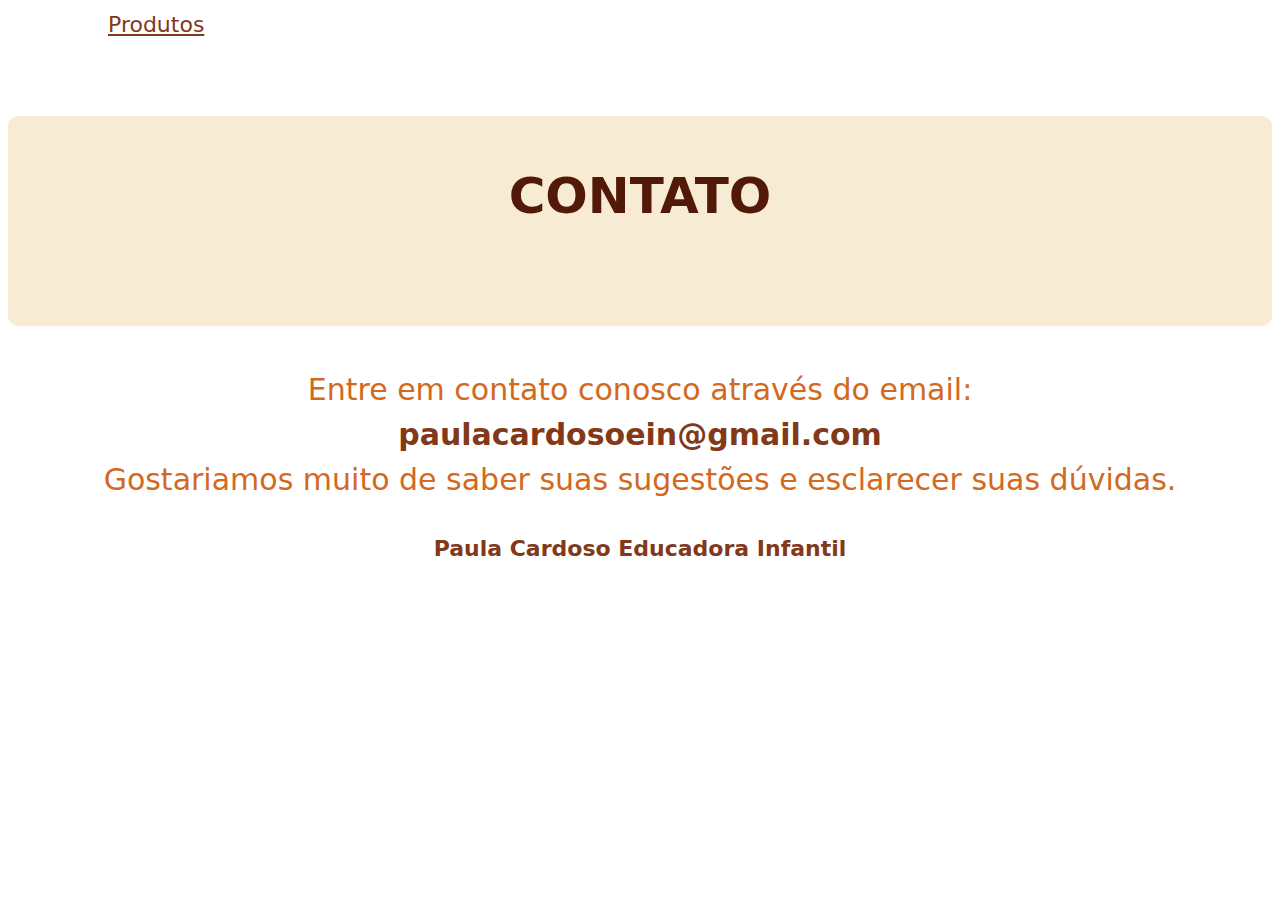
<file: contato.html>
<!DOCTYPE html>
<html lang="en">
<head>
    <meta charset="UTF-8">
    <meta name="viewport" content="width=device-width, initial-scale=1.0">
    <link rel="stylesheet" href="contato.css">
    <title>Contato</title>
</head>
<header>
    <section id="controle">
        <div id="produtos"><li><a href="produtos.html">Produtos</a></li></div>
        <div id="página"><li><a href="news.html">próxima página</a></li></div>
    </section>
    
    <h2>CONTATO</h2></header>
<body>
    <P>Entre em contato conosco através do email:<br>
       <strong>paulacardosoein@gmail.com</strong><br>
       Gostariamos muito de saber suas sugestões e esclarecer suas dúvidas.</p>
</body>
<footer><strong>Paula Cardoso Educadora Infantil</strong></footer>
</html>
</file>
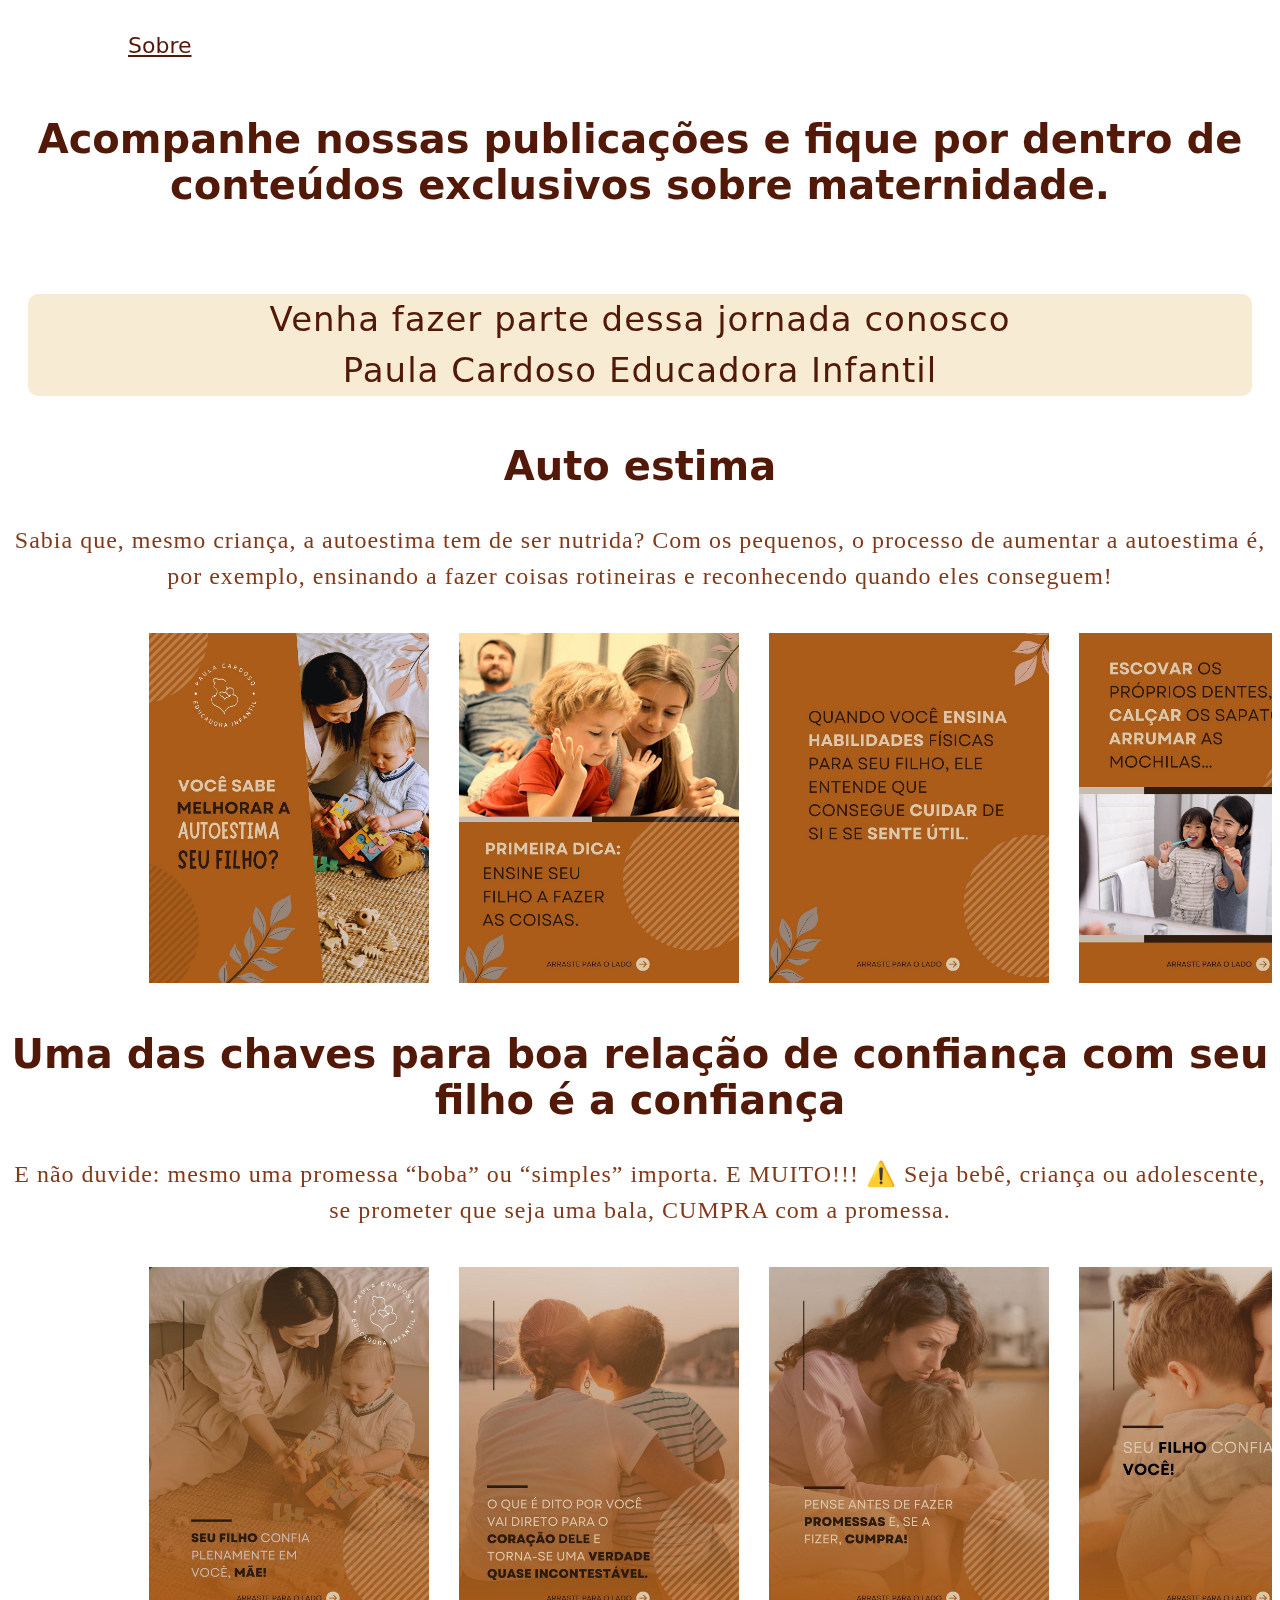
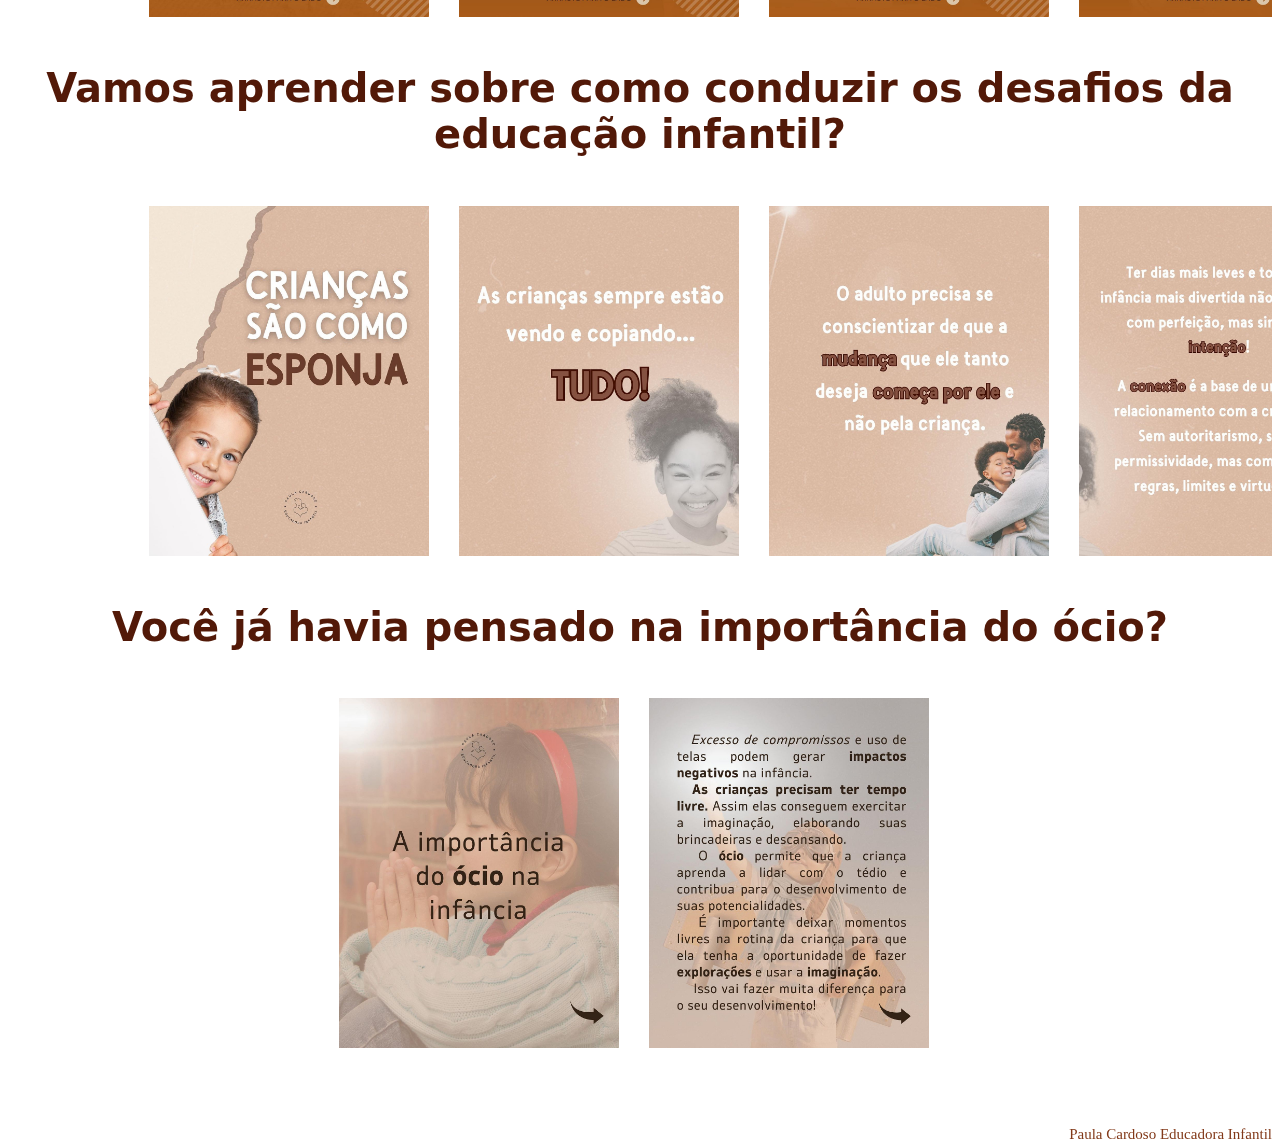
<file: dicas.html>
<!DOCTYPE html>
<html lang="pt-br">
<head>
    <meta charset="UTF-8">
    <meta name="viewport" content="width=device-width, initial-scale=1.0">
    <link href="dicas.css"  rel="stylesheet">
    <title>dicas</title>
</head>
<header>
  <section id="controle">
    <div id="sobre"><li><a href="sobre.html">Sobre</a></li></div>
    <div id="página"><li><a href="produtos.html">próxima página</a></li></div>
  </section>
      <div>
        <h2> Acompanhe nossas publicações e fique por dentro de conteúdos exclusivos sobre maternidade.</h2> 
        <br>
         <p>Venha fazer parte dessa jornada conosco <br>
            Paula Cardoso Educadora Infantil
         </p>
      </div>   
</header>

<body>    
        <section>
            <article id="post1"><h2>Auto estima</h2>
            <p>Sabia que, mesmo criança, a autoestima tem de ser nutrida? Com os pequenos, o processo de aumentar 
                a autoestima é, por exemplo, ensinando a fazer coisas rotineiras e reconhecendo quando eles conseguem!</p>
           <div class="container2">
             <img src="./img/post1foto1.jpg" alt="post1foto1"/>
             <img src="./img/post1foto2.jpg" alt="post1foto2"/>
             <img src="./img/post1foto3.jpg" alt="post1foto3"/>
             <img src="./img/post1foto4.jpg" alt="post1foto4"/>
             <img src="./img/post1foto5.jpg" alt="post1foto5"/>
           </div>
           </article>
            
         <article id="post2"><h2>Uma das chaves para boa relação de confiança com seu filho é a confiança</h2>
         <p>E não duvide: mesmo uma promessa “boba” ou “simples” importa. E MUITO!!!

         ⚠️ Seja bebê, criança ou adolescente, se prometer que seja uma bala, CUMPRA com a promessa.
         </p>
           <div class="container3">
             <img src="./img/post2foto1.jpg" alt="post2foto1"/>
             <img src="./img/post2foto2.jpg" alt="post2foto2"/>
             <img src="./img/post2foto3.jpg" alt="post2foto3"/>
             <img src="./img/post2foto4.jpg" alt="post2foto4"/>
           </div>
         <article id="post3">
           <h2>Vamos aprender sobre como conduzir os desafios da educação infantil?</h2>
           <div class="container4">
             <img src="./img/post3foto1.jpg" alt="post3foto1"/>
             <img src="./img/post3foto2.jpg" alt="post3foto2"/>
             <img src="./img/post3foto3.jpg" alt="post3foto3"/>
             <img src="./img/post3foto4.jpg" alt="post3foto4"/>
             </div>
         </article>
         <article id="post4">
            <h2>Você já havia pensado na importância do ócio?</h2>
            <div class="container5">
             <img src="./img/post4foto1.jpg" alt="post4foto1"/>
             <img src="./img/post4foto2.jpg" alt="post4foto2"/>
            </div>
         </article>
        </section>   
    </body>
    <footer>
      Paula Cardoso Educadora Infantil
    </footer>
</html>
</file>
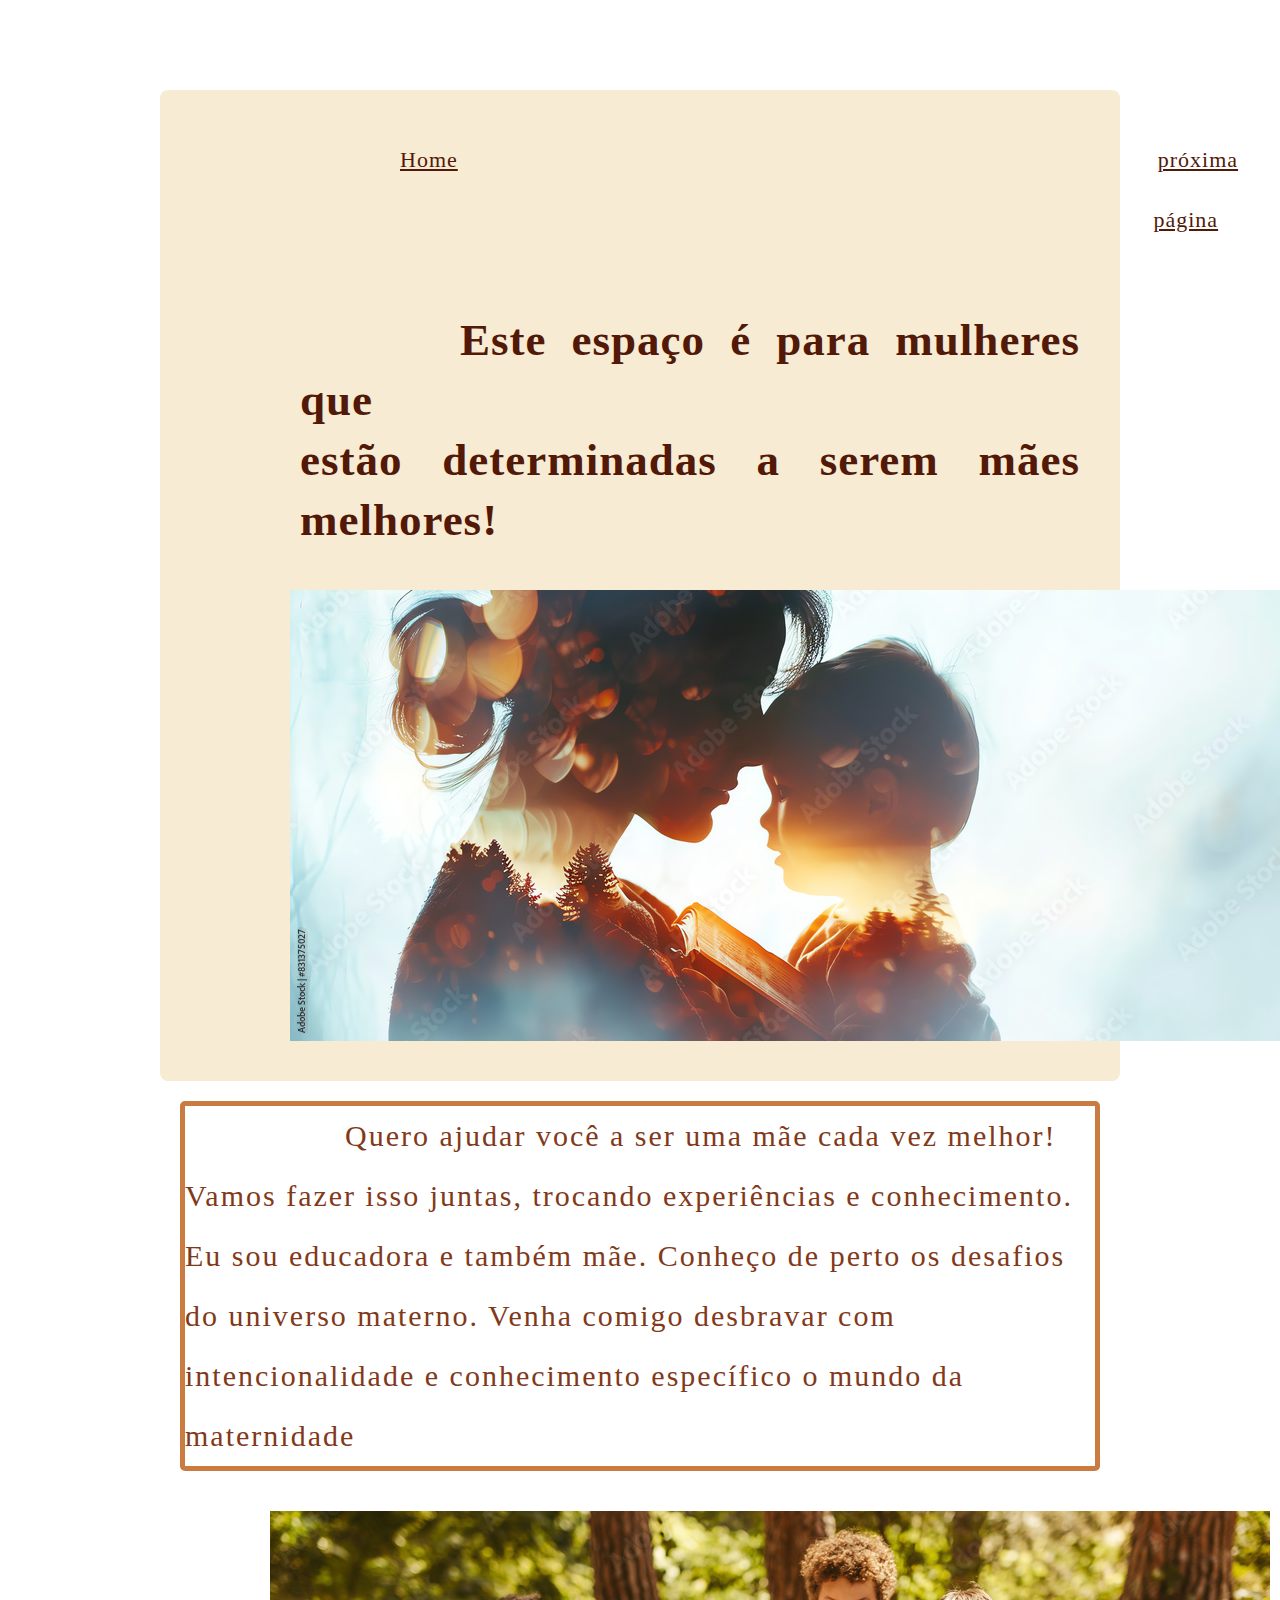
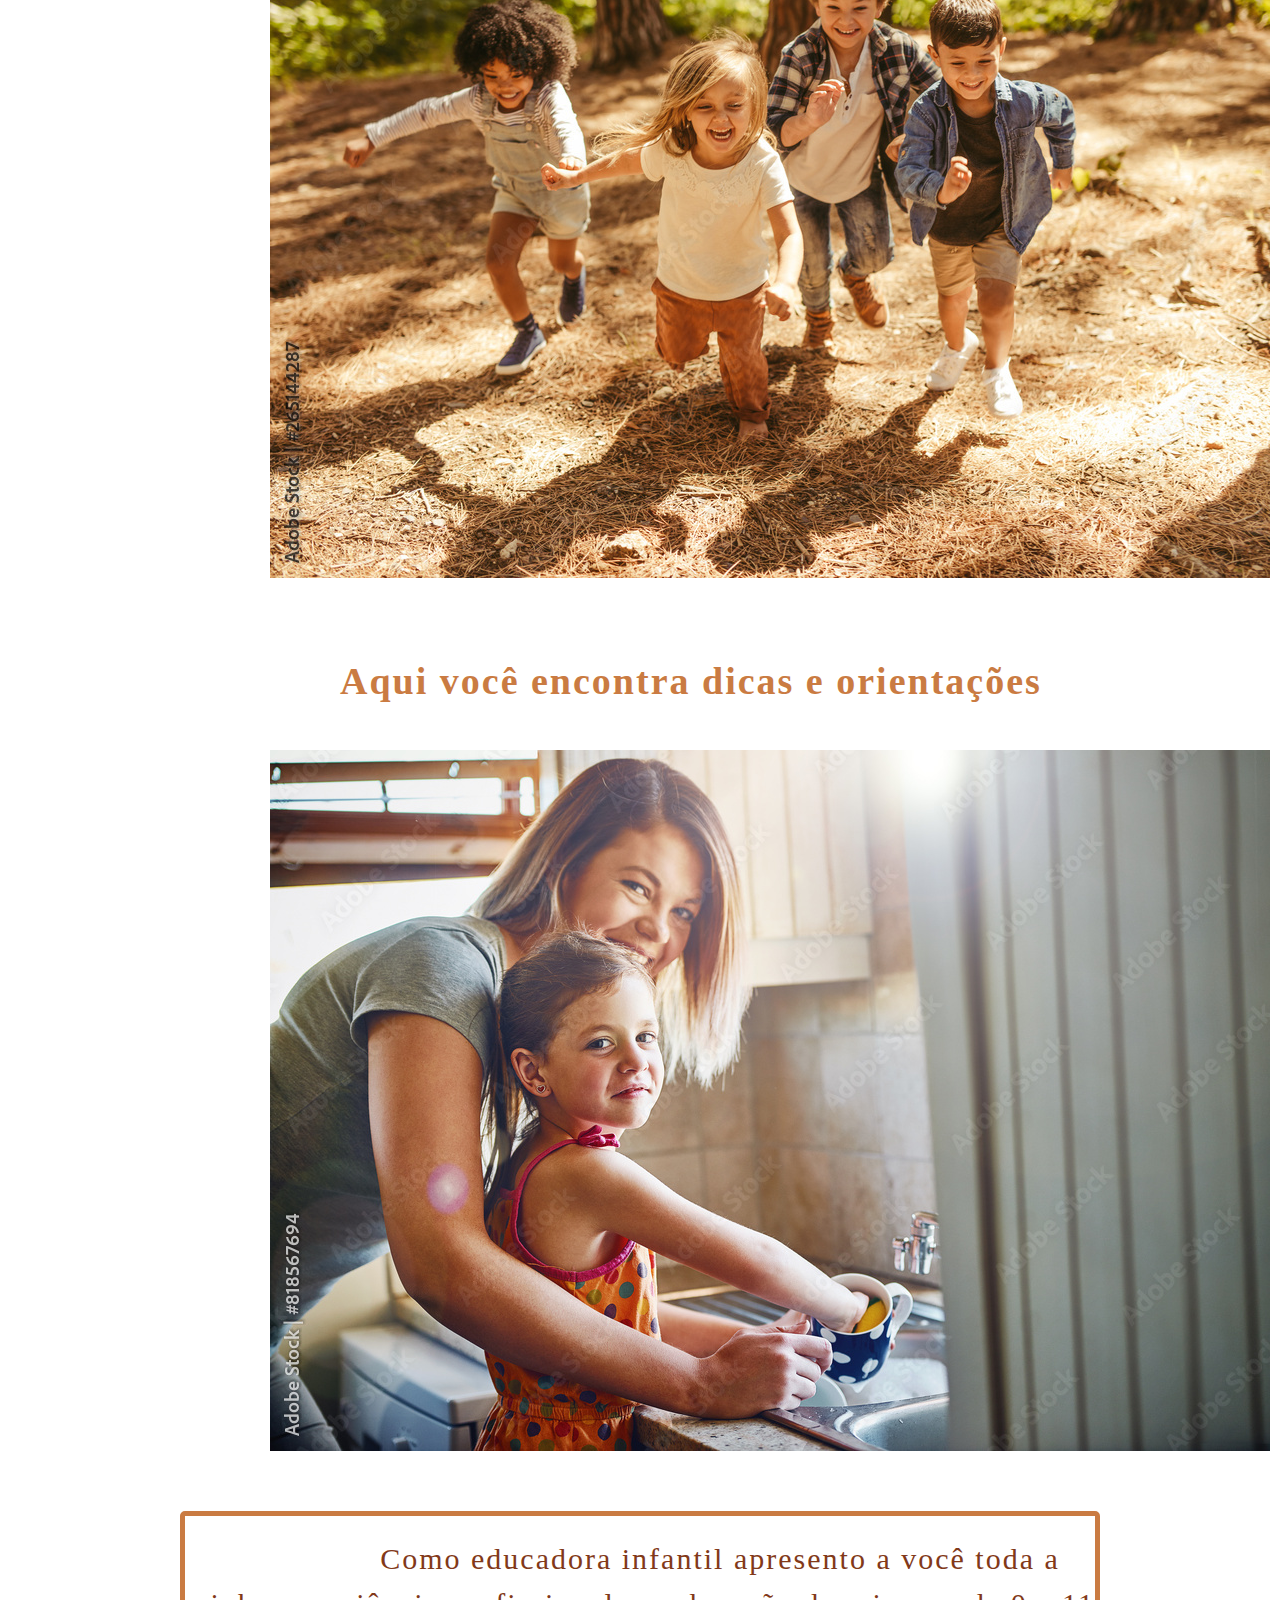
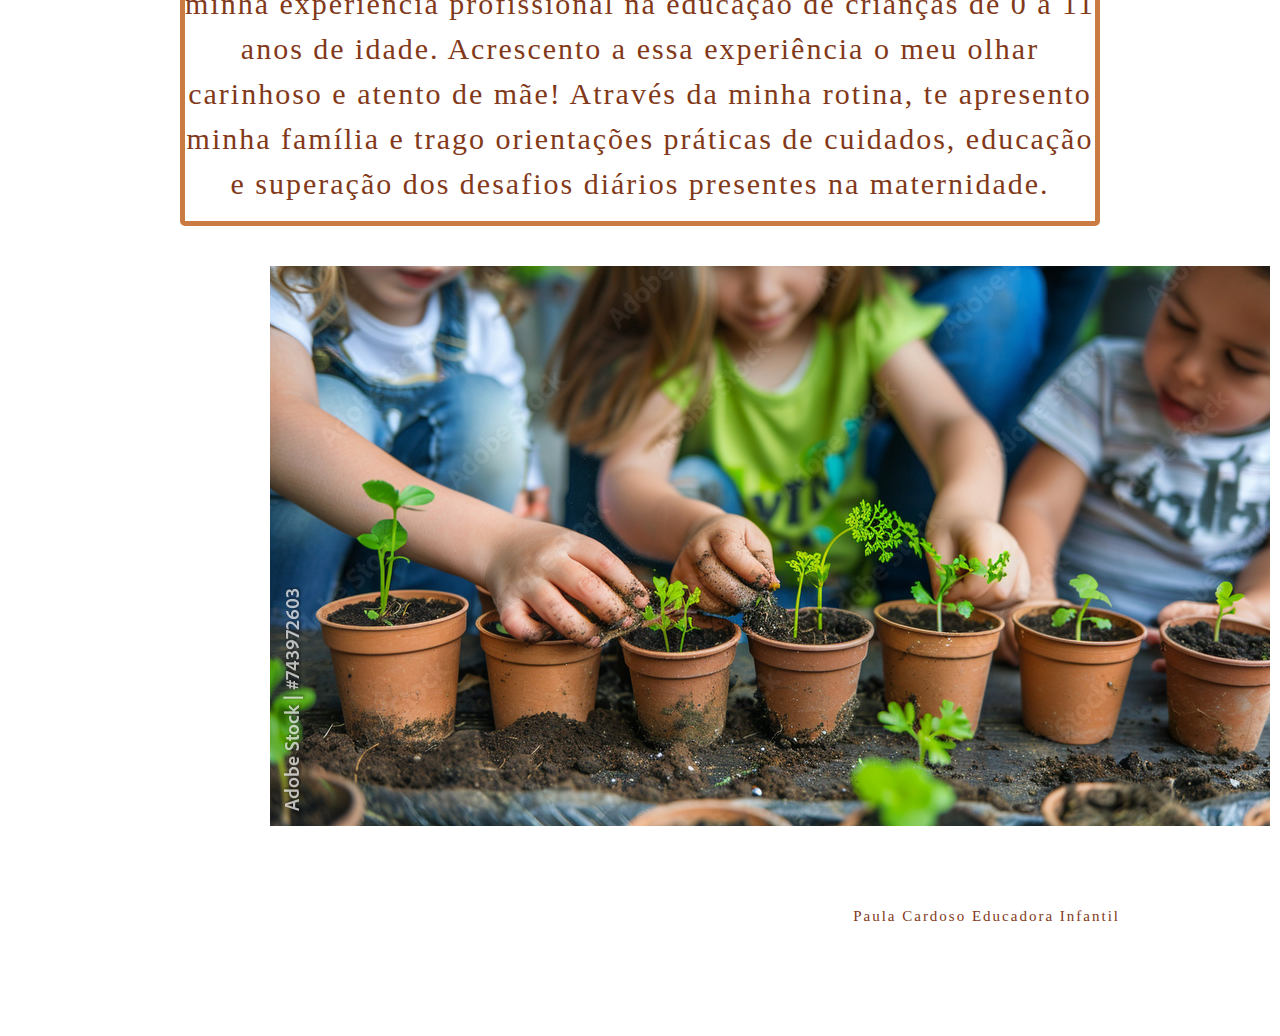
<file: início.html>
<!DOCTYPE html>
<html lang="pt-br">
<head>
    <meta charset="UTF-8">
    <meta name="viewport" content="width=device-width, initial-scale=1.0">
    <link rel="stylesheet" href="início.css" />
    <title>Início</title>
</head>
<header>
  <section id="controle">
  <div id="home"><li><a href="index.html">Home</a></li></div>
  <div id="página"><li><a href="sobre.html">próxima página</a></li></div>
  </section>
  <div>    
    <h2>Este espaço é para mulheres que <br>
      estão determinadas a serem mães melhores!
    </h2>
    <img src="./img/Imagem1inicio.jpeg">
  </div>  
</header> 
<body>   
    <section id="parte1">
        
        <p>Quero ajudar você a ser uma mãe cada vez melhor! Vamos fazer isso juntas, trocando experiências 
        e conhecimento. Eu sou educadora e também mãe. Conheço de perto os desafios do universo materno. Venha
        comigo desbravar com intencionalidade e conhecimento específico o mundo da maternidade</p>
        <img src="./img/foto4inicio.jpeg">
      </section>    
      <section id="parte2">
        <h3>Aqui você encontra dicas e orientações</h3>
        <img src="img/foto6inicio.jpeg">
        <p>Como educadora infantil apresento a você toda a minha experiência profissional na educação de crianças
          de 0 a 11 anos de idade. Acrescento a essa experiência o meu olhar carinhoso e atento de mãe!
          Através da minha rotina, te apresento minha família e trago orientações práticas de cuidados, educação e
          superação dos desafios diários presentes na maternidade.
        </p>
        <img src="./img/foto5inicio.jpeg">
      </section>    
</body>
<footer>Paula Cardoso Educadora Infantil</footer>
</html>
</file>
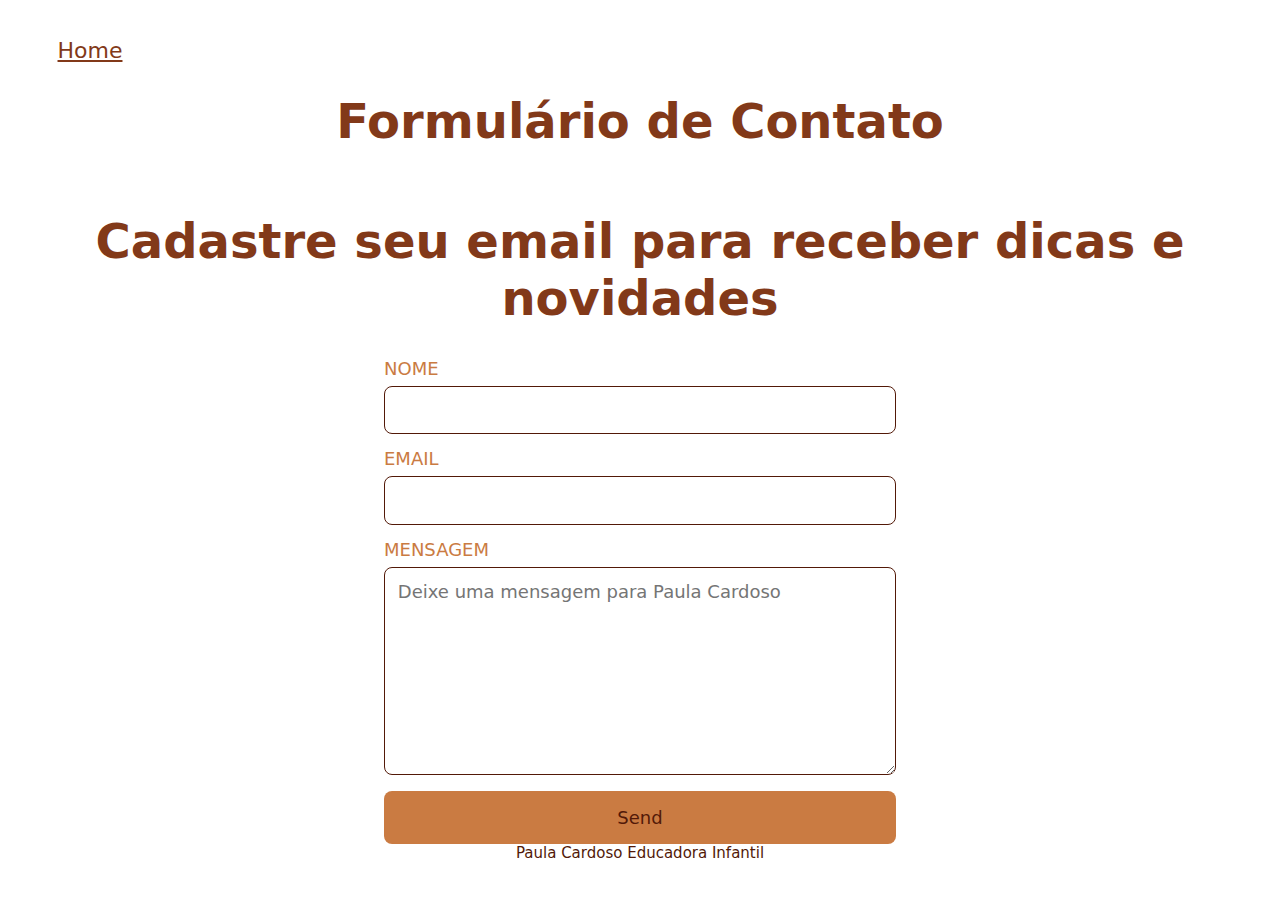
<file: news.html>
<!DOCTYPE html>
<html lang="en">
<head>
    <meta charset="UTF-8">
    <meta name="viewport" content="width=device-width, initial-scale=1.0">
    <link href="news.css" rel="stylesheet">
    <title>Formulário de contato:</title>
</head>
<header id="controle">
    <div>
    <li id="contato"><a href="index.html">Home</a></li>
    </div>
</header>
<body>
    <h1>Formulário de Contato</h1>
    <h3>Cadastre seu email para receber dicas e novidades</h3>
    <form action="https://formsubmit.co/paulacardosoein@gmail.com" method="POST" class="form">
        <label for="name">Nome</label>
        <input type="text" name="name" id="name" required>
        <label for="email">Email</label>
        <input type="email" name="email"  id="email" required>
        <label for="message">Mensagem</label>
        <textarea name="message" placeholder="Deixe uma mensagem para Paula Cardoso" id="message"  required></textarea>
        <input type="hidden" name="_next" value="http://127.0.0.1:5500/Obrigado.html">
        <button type="submit">Send</button>
    </form>  
    </body>
    <footer>Paula Cardoso Educadora Infantil</footer> 
</html>
</file>
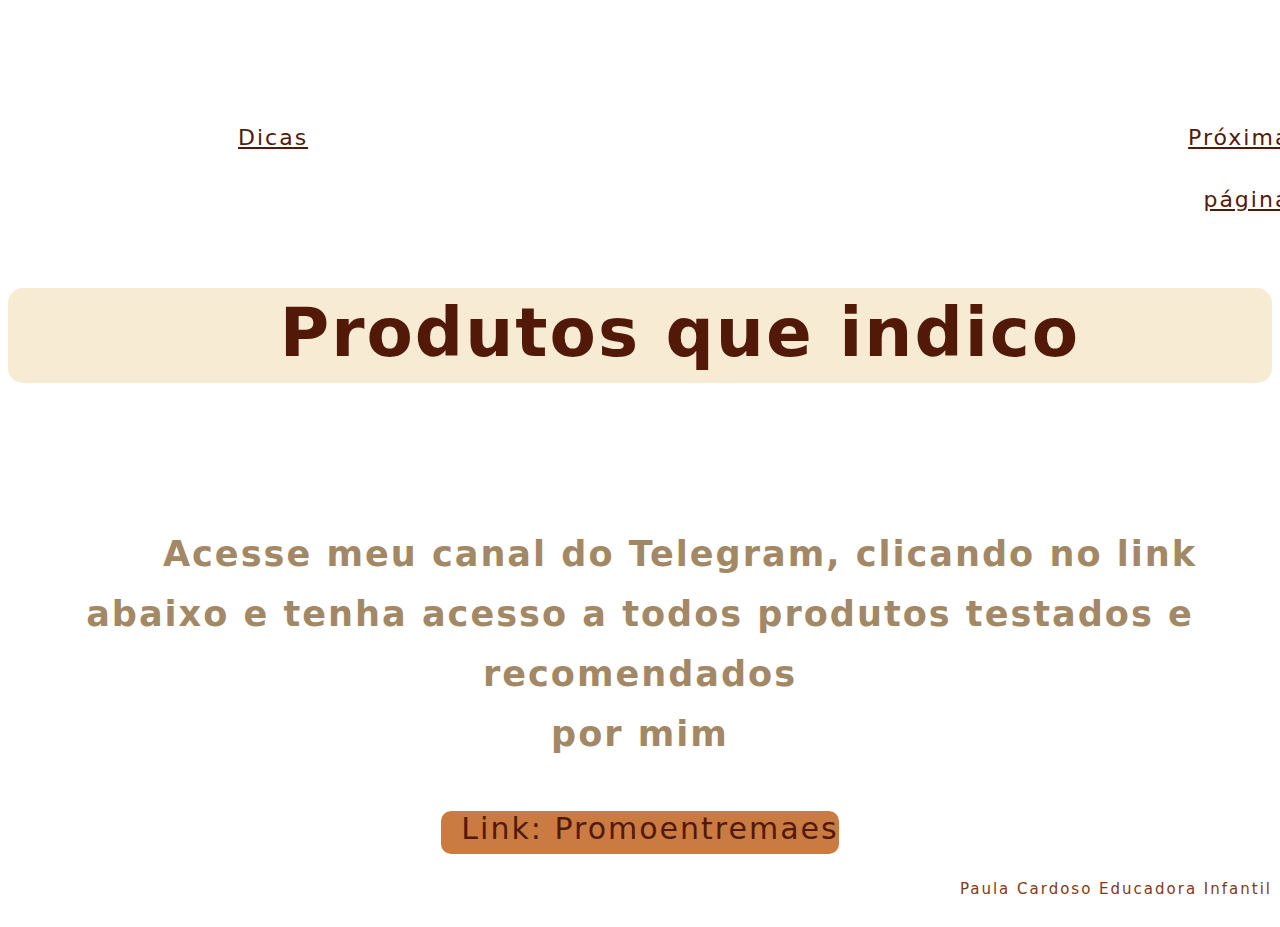
<file: produtos.html>
<!DOCTYPE html>
<html lang="pt-br">
<head>
    <meta charset="UTF-8">
    <meta name="viewport" content="width=device-width, initial-scale=1.0">
    <link rel="stylesheet" href="produtos.css">
    <title>Produtos</title>
</head>
<header>
    <div id="controle">
        <div id="dicas"><li><a href="dicas.html"><u>Dicas</u></a></li></div>
        <div id="página"><li><a href="contato.html"><u>Próxima página</u></a></li></div>
    </div>
    <h2>Produtos que indico</h2>
    </div>
</header>
<body>
    <h3>Acesse meu canal do Telegram, clicando no link abaixo e tenha acesso a todos produtos testados e recomendados <br>
          por mim</h3>
    <a class="link" href="https://t.me/promoentremaes">Link: Promoentremaes</a>
</body>
<footer>Paula Cardoso Educadora Infantil</footer>
</html>
</file>
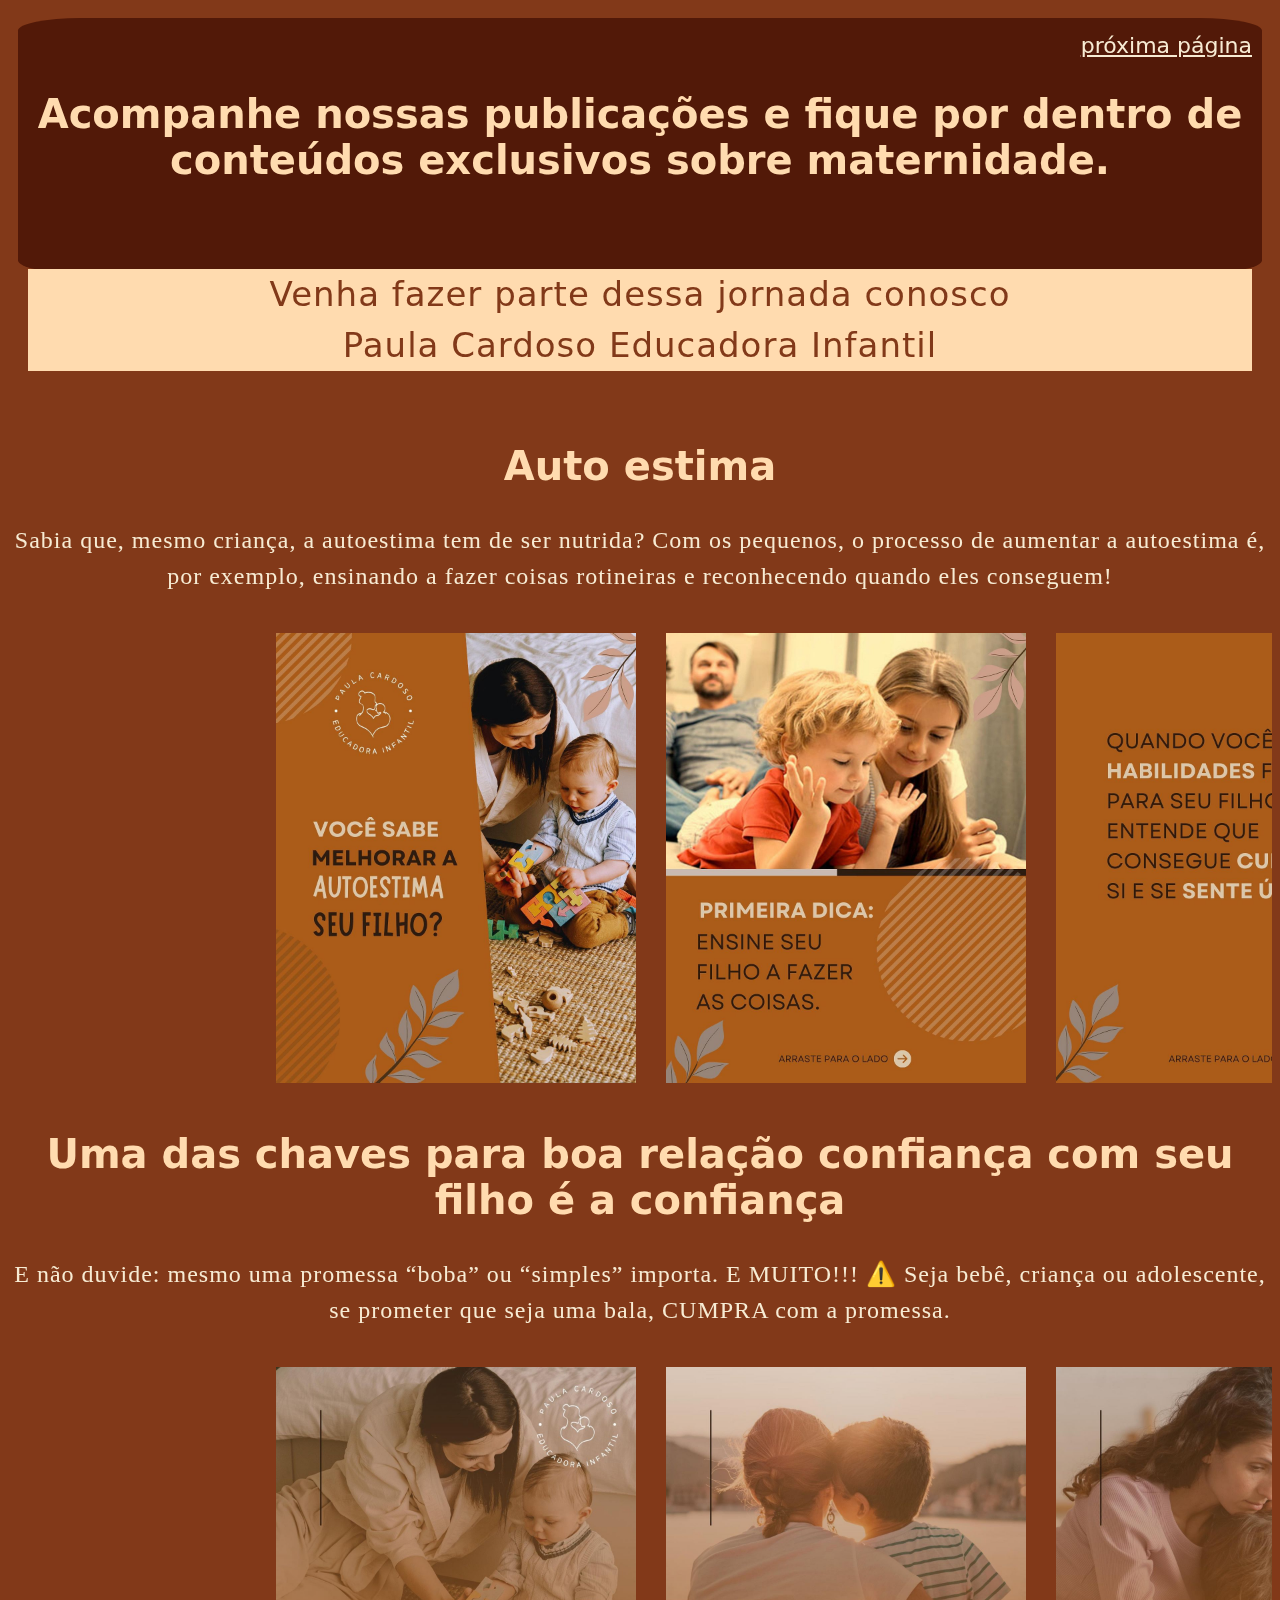
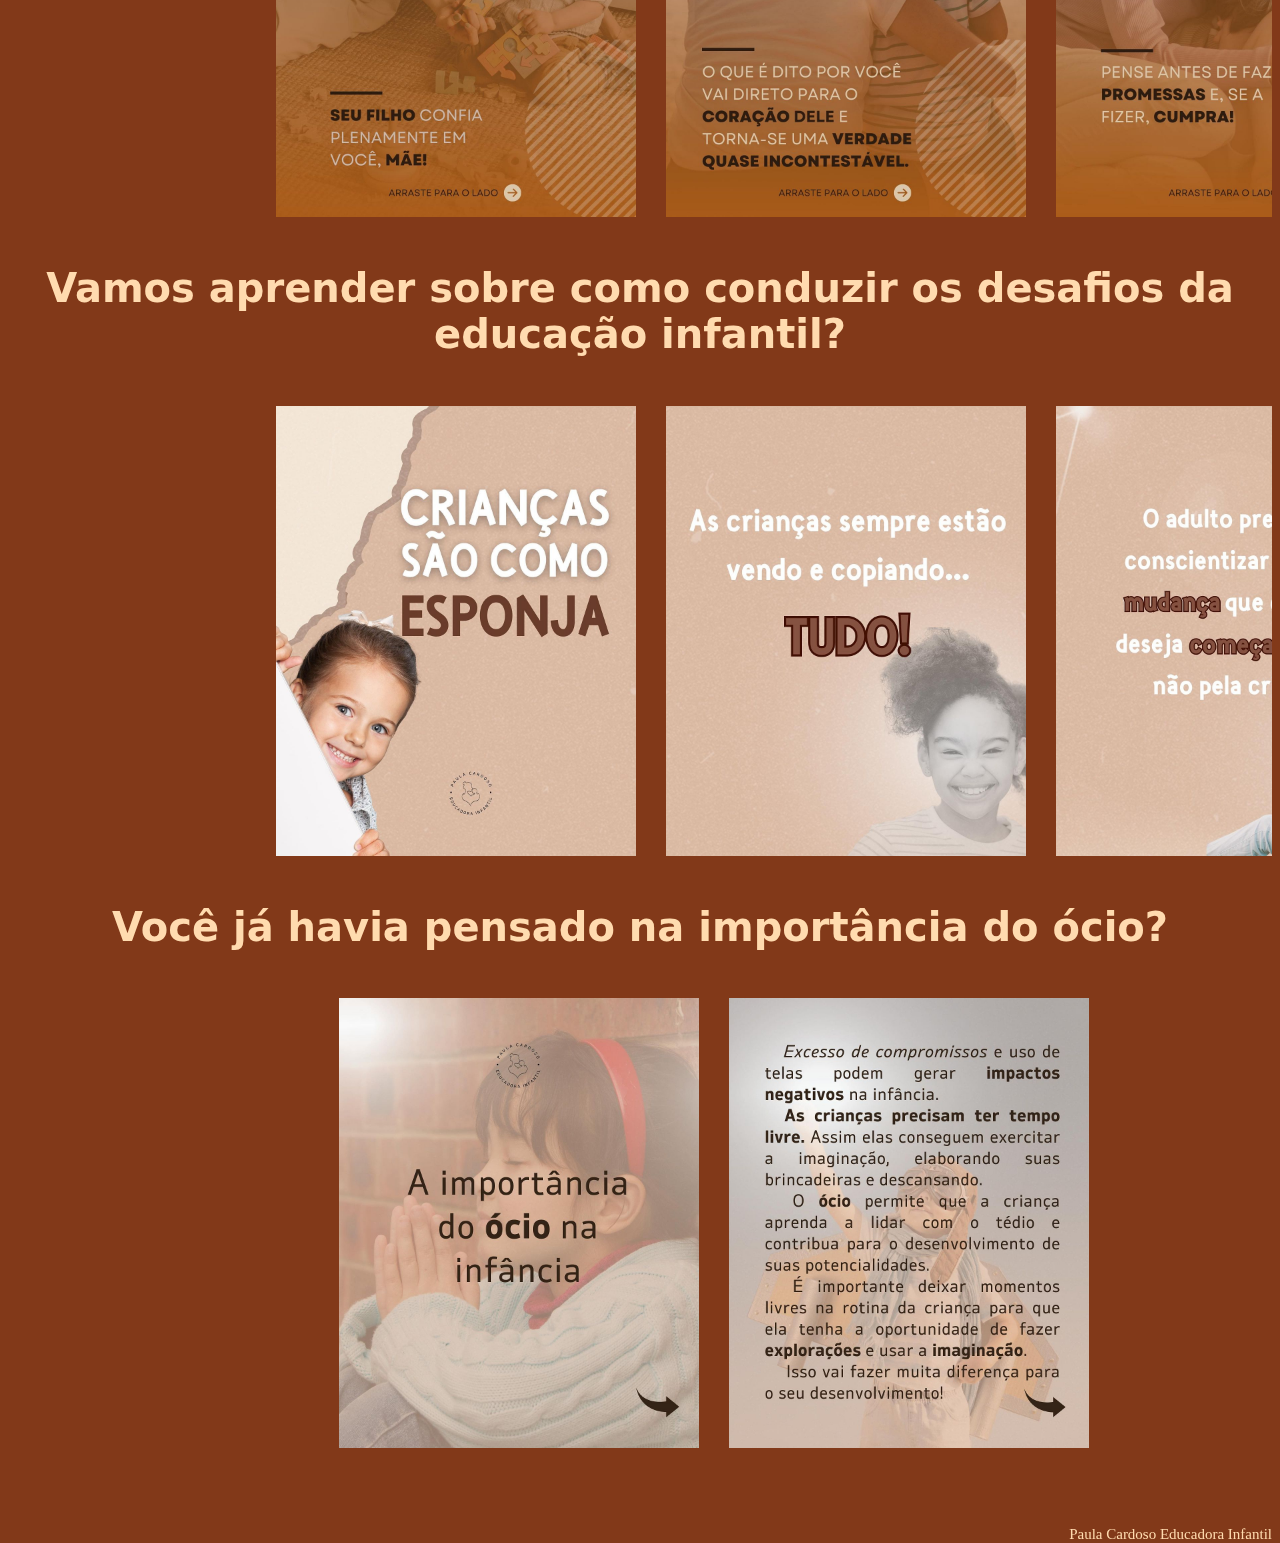
<file: SITE PAULA 3/dicas.html>
<!DOCTYPE html>
<html lang="pt-br">
<head>
    <meta charset="UTF-8">
    <meta name="viewport" content="width=device-width, initial-scale=1.0">
    <link href="dicas.css"  rel="stylesheet">
    <title>dicas</title>
</head>
<header>
    <div id="página"><li><a href="produtos.html">próxima página</a></li></div>
    <section>
        <h2> Acompanhe nossas publicações e fique por dentro de conteúdos exclusivos sobre maternidade.</h2> 
        <br>
         <p>Venha fazer parte dessa jornada conosco <br>
            Paula Cardoso Educadora Infantil
         </p>
</header>

<body>    
        <section>
            <article id="post1"><h2>Auto estima</h2>
            <p>Sabia que, mesmo criança, a autoestima tem de ser nutrida? Com os pequenos, o processo de aumentar 
                a autoestima é, por exemplo, ensinando a fazer coisas rotineiras e reconhecendo quando eles conseguem!</p>
           <div class="container2">
             <img src="./img/post1foto1.jpg" alt="post1foto1"/>
             <img src="./img/post1foto2.jpg" alt="post1foto2"/>
             <img src="./img/post1foto3.jpg" alt="post1foto3"/>
             <img src="./img/post1foto4.jpg" alt="post1foto4"/>
             <img src="./img/post1foto5.jpg" alt="post1foto5"/>
           </div>
           </article>
            
         <article id="post2"><h2>Uma das chaves para boa relação confiança com seu filho é a confiança</h2>
         <p>E não duvide: mesmo uma promessa “boba” ou “simples” importa. E MUITO!!!

         ⚠️ Seja bebê, criança ou adolescente, se prometer que seja uma bala, CUMPRA com a promessa.
         </p>
           <div class="container3">
             <img src="./img/post2foto1.jpg" alt="post2foto1"/>
             <img src="./img/post2foto2.jpg" alt="post2foto2"/>
             <img src="./img/post2foto3.jpg" alt="post2foto3"/>
             <img src="./img/post2foto4.jpg" alt="post2foto4"/>
           </div>
         <article id="post3">
           <h2>Vamos aprender sobre como conduzir os desafios da educação infantil?</h2>
           <div class="container4">
             <img src="./img/post3foto1.jpg" alt="post3foto1"/>
             <img src="./img/post3foto2.jpg" alt="post3foto2"/>
             <img src="./img/post3foto3.jpg" alt="post3foto3"/>
             <img src="./img/post3foto4.jpg" alt="post3foto4"/>
             </div>
         </article>
         <article id="post4">
            <h2>Você já havia pensado na importância do ócio?</h2>
            <div class="container5">
             <img src="./img/post4foto1.jpg" alt="post4foto1"/>
             <img src="./img/post4foto2.jpg" alt="post4foto2"/>
            </div>
         </article>
        </section>   
    </body>
    <footer>
      Paula Cardoso Educadora Infantil
    </footer>
</html>
</file>
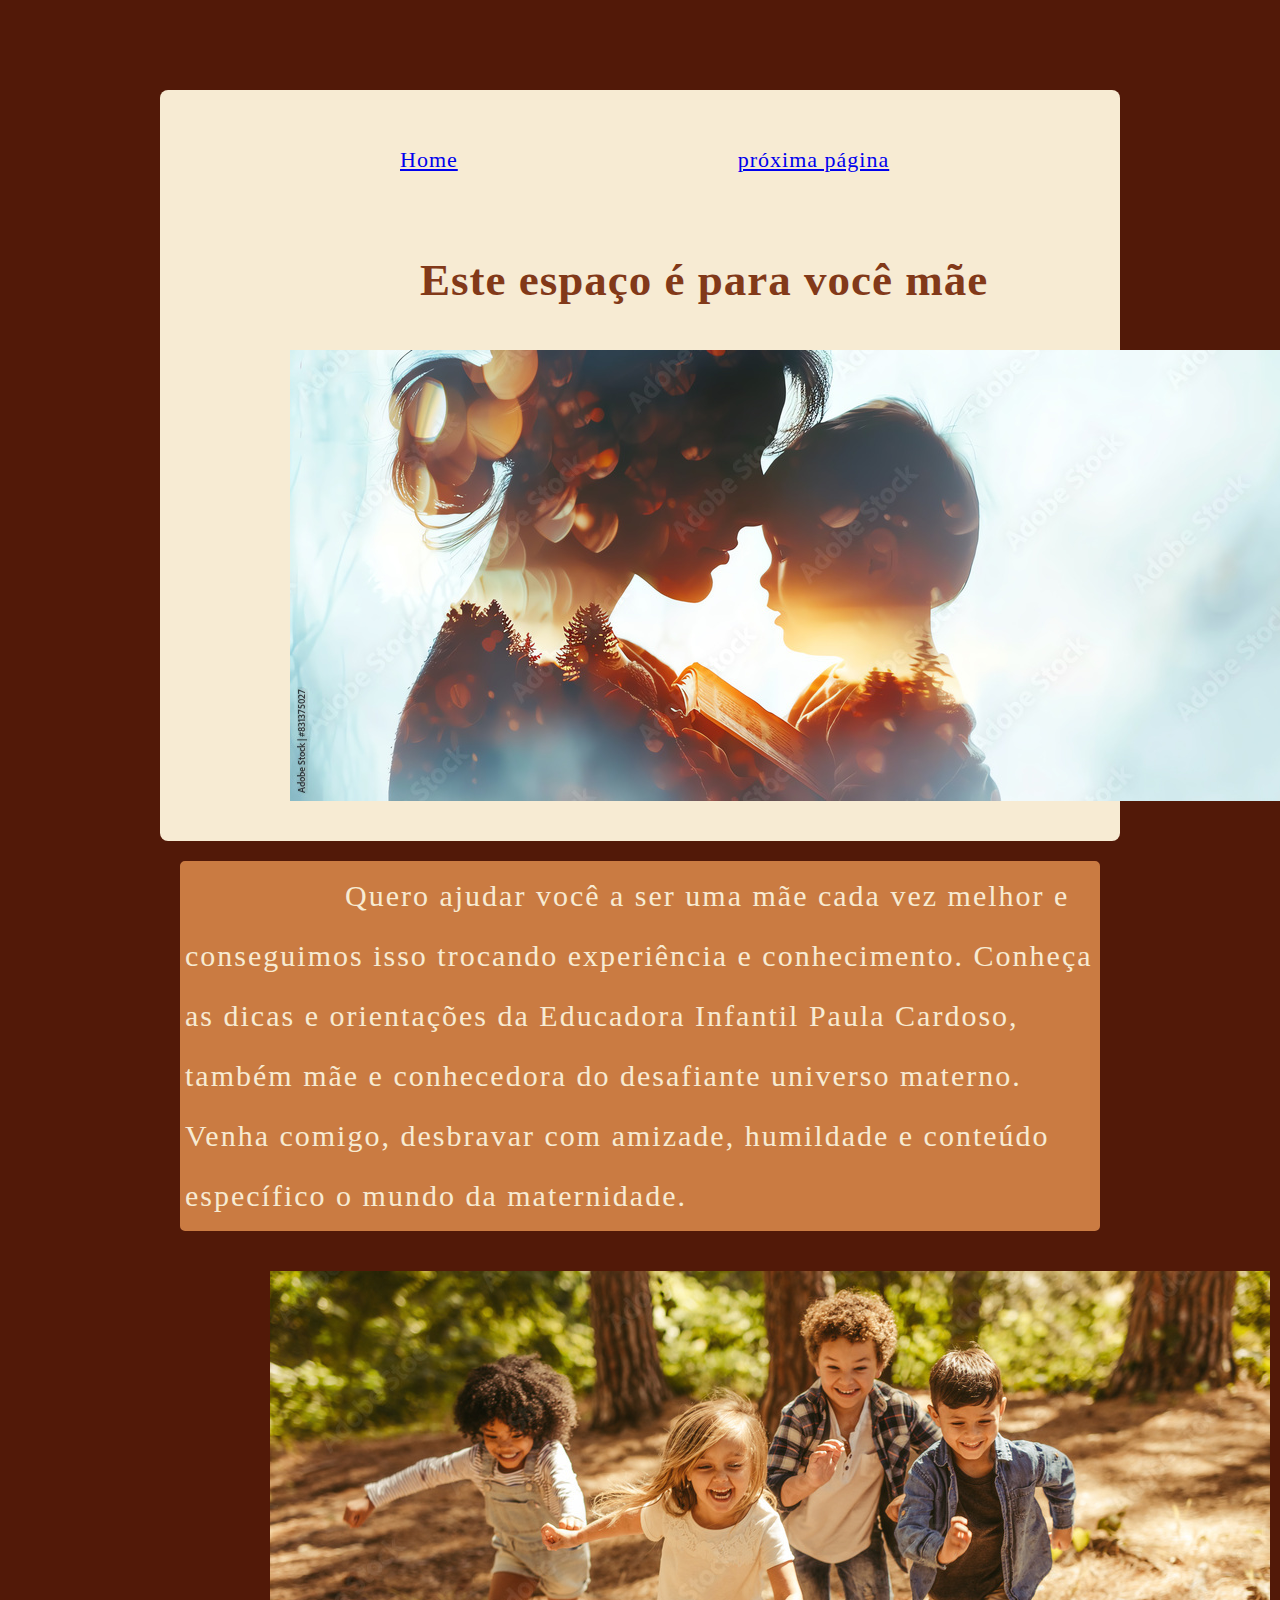
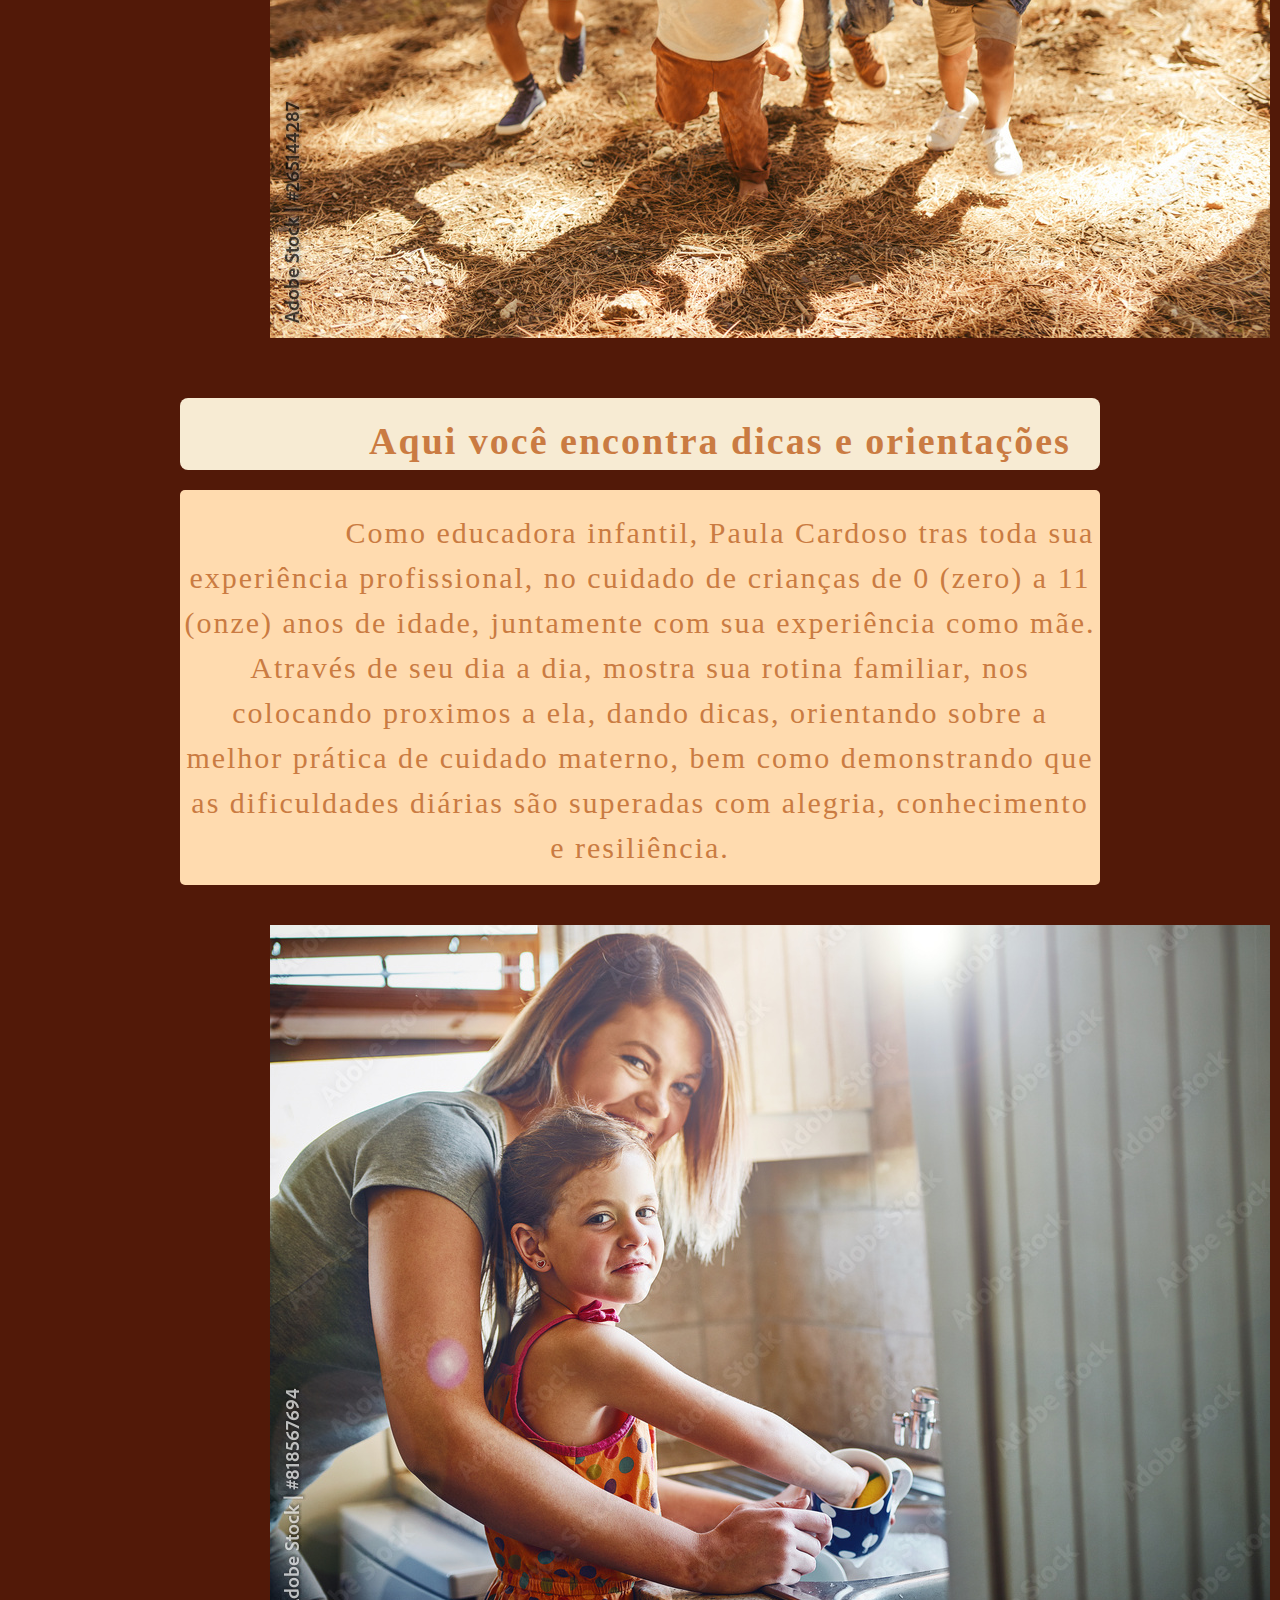
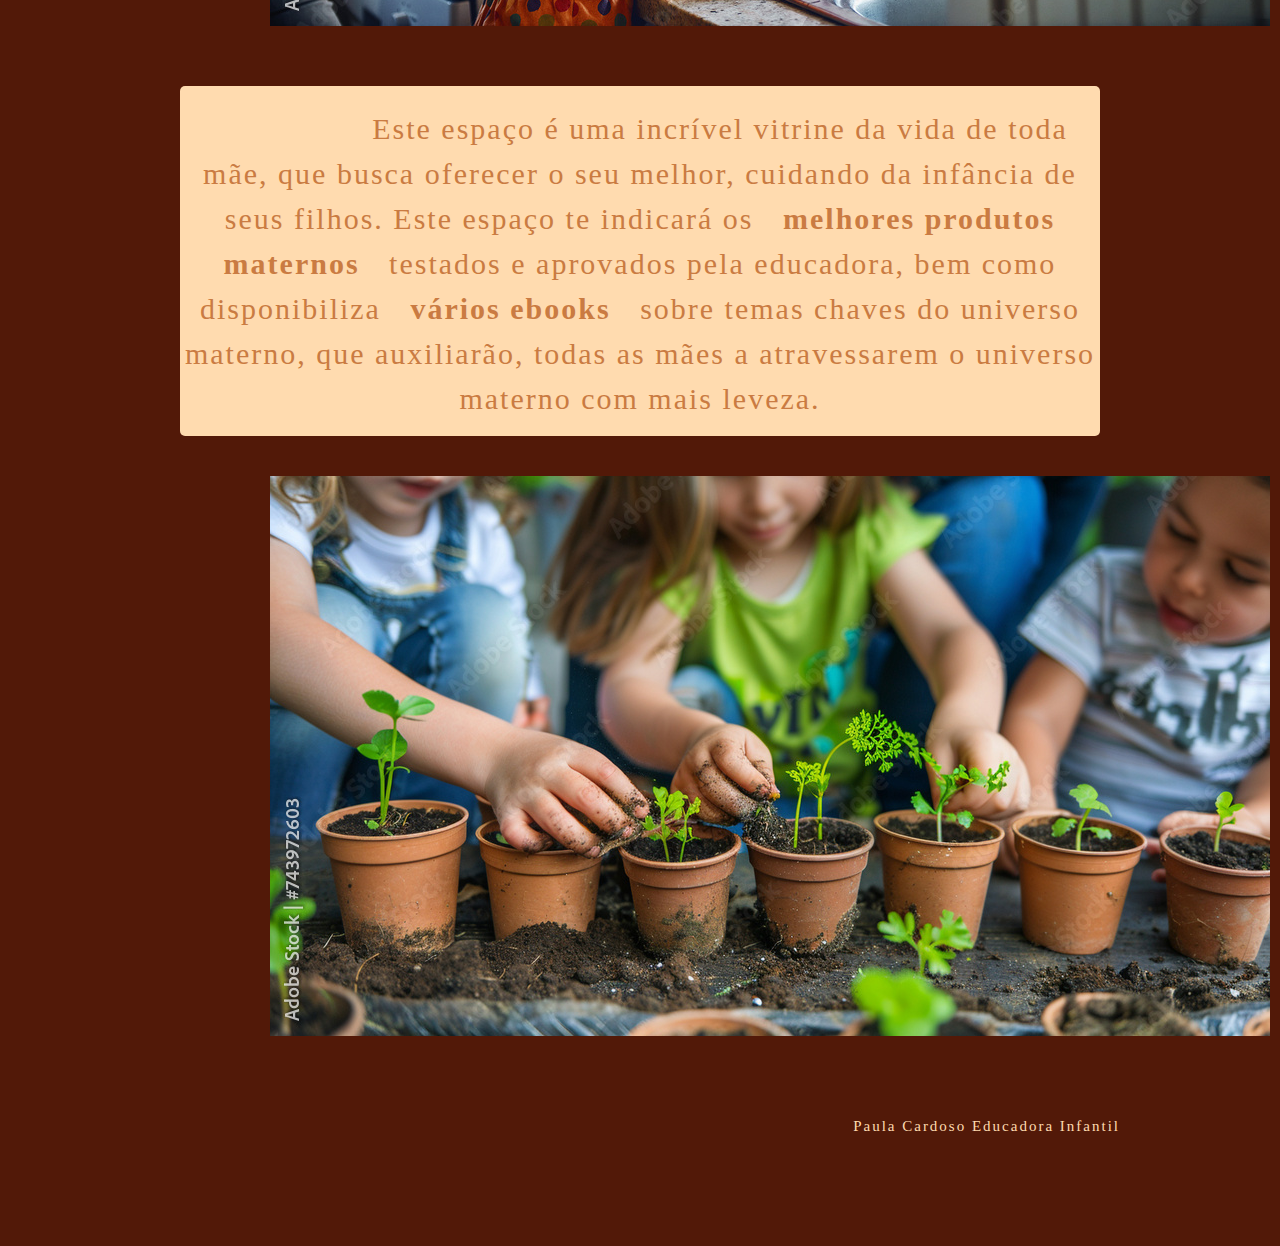
<file: SITE PAULA 3/início.html>
<!DOCTYPE html>
<html lang="pt-br">
<head>
    <meta charset="UTF-8">
    <meta name="viewport" content="width=device-width, initial-scale=1.0">
    <link rel="stylesheet" href="início.css" />
    <title>Início</title>
</head>
<header>
  <secction id="controle">
  <div id="home"><li><a href="index.html">Home</a></li></div>
  <div id="página"><li><a href="sobre.html">próxima página</a></li></div>
  </secction>
  <div>    
    <h2>Este espaço é para você mãe</h2>
    <img src="./img/Imagem1inicio.jpeg">
  </div>  
</header> 
<body>   
    <section id="parte1">
        
        <p>Quero ajudar você a ser uma mãe cada vez melhor e conseguimos isso trocando experiência e conhecimento. 
         Conheça as dicas e orientações da Educadora Infantil Paula Cardoso, também mãe e conhecedora do desafiante
         universo materno. Venha comigo, desbravar com amizade, humildade e conteúdo específico o mundo da maternidade.
        </p>
        <img src="./img/foto4inicio.jpeg">
      </section>    
      <section id="parte2">
        <h3>Aqui você encontra dicas e orientações</h3>
        <p>Como educadora infantil, Paula Cardoso tras toda sua experiência profissional, no cuidado de crianças 
        de 0 (zero) a 11 (onze) anos de idade, juntamente com sua experiência como mãe. Através de seu dia 
        a dia, mostra sua rotina familiar, nos colocando proximos a ela, dando dicas, orientando sobre a melhor
        prática de cuidado materno, bem como demonstrando que as dificuldades diárias são superadas com alegria,
        conhecimento e resiliência.</p>
        
        <img src="img/foto6inicio.jpeg">
        <p>Este espaço é uma incrível vitrine da vida de toda mãe, que busca oferecer o seu melhor, cuidando da 
        infância de seus filhos.
        Este espaço te indicará os <strong>melhores produtos maternos</strong> testados e aprovados pela educadora, 
        bem como disponibiliza <strong>vários ebooks</strong> sobre temas chaves do universo materno, que auxiliarão, 
        todas as mães a atravessarem o universo materno com mais leveza.
        </p>
        <img src="./img/foto5inicio.jpeg">
      </section>    
</body>
<footer>Paula Cardoso Educadora Infantil</footer>
</html>
</file>
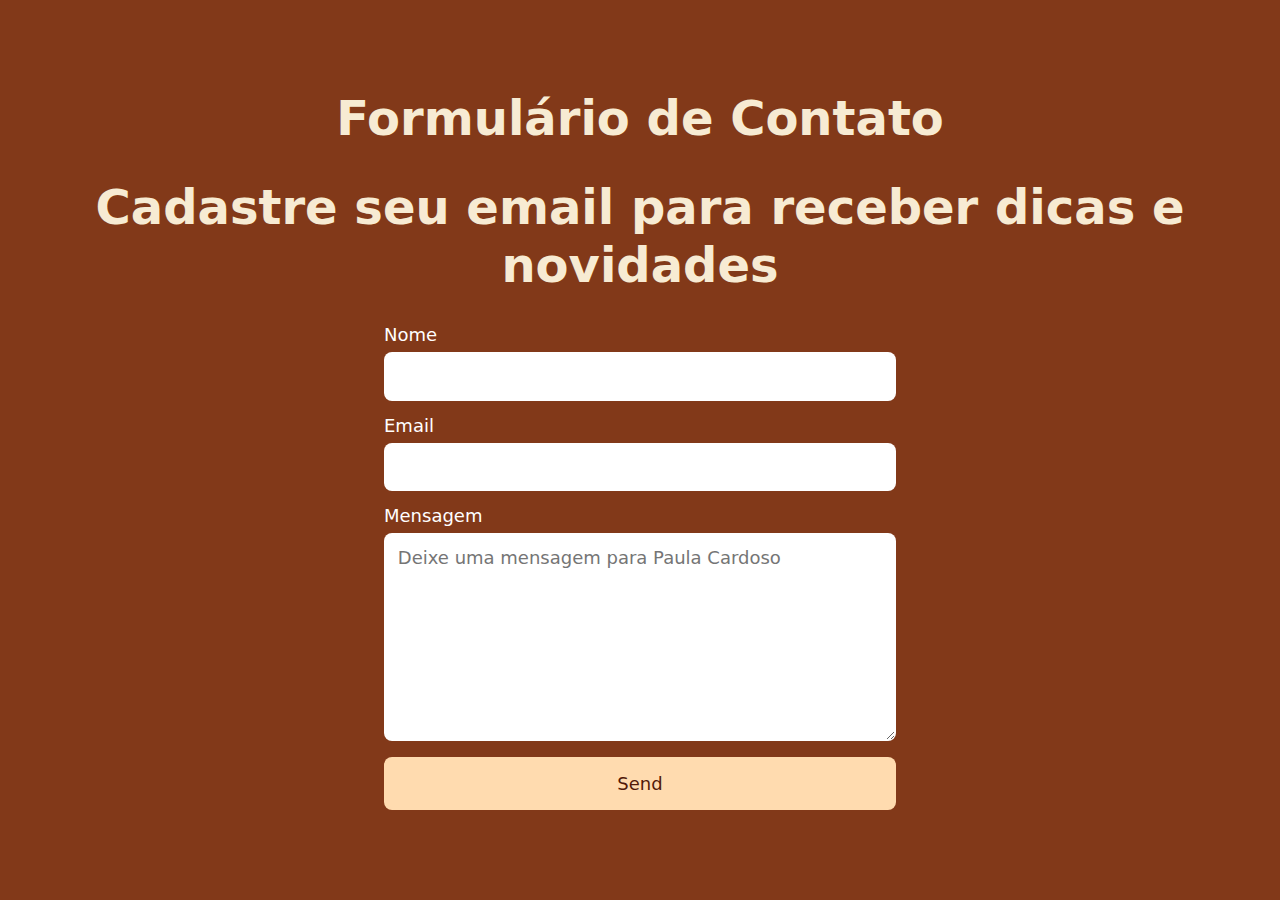
<file: SITE PAULA 3/news.html>
<!DOCTYPE html>
<html lang="en">
<head>
    <meta charset="UTF-8">
    <meta name="viewport" content="width=device-width, initial-scale=1.0">
    <link href="news.css" rel="stylesheet">
    <title>Formulário de contato:</title>
</head>
<body>
    <h1>Formulário de Contato</h1>
    <h3>Cadastre seu email para receber dicas e novidades</h3>
    <form action="https://formsubmit.co/paulacardosoein@gmail.com" method="POST" class="form">
        <label for="name">Nome</label>
        <input type="text" name="name" id="name" required>
        <label for="email">Email</label>
        <input type="email" name="email"  id="email" required>
        <label for="message">Mensagem</label>
        <textarea name="message" placeholder="Deixe uma mensagem para Paula Cardoso" id="message"  required></textarea>
        <input type="hidden" name="_next" value="http://127.0.0.1:5500/Obrigado.html">
        <button type="submit">Send</button>
    </form>    
</body>
</html>
</file>
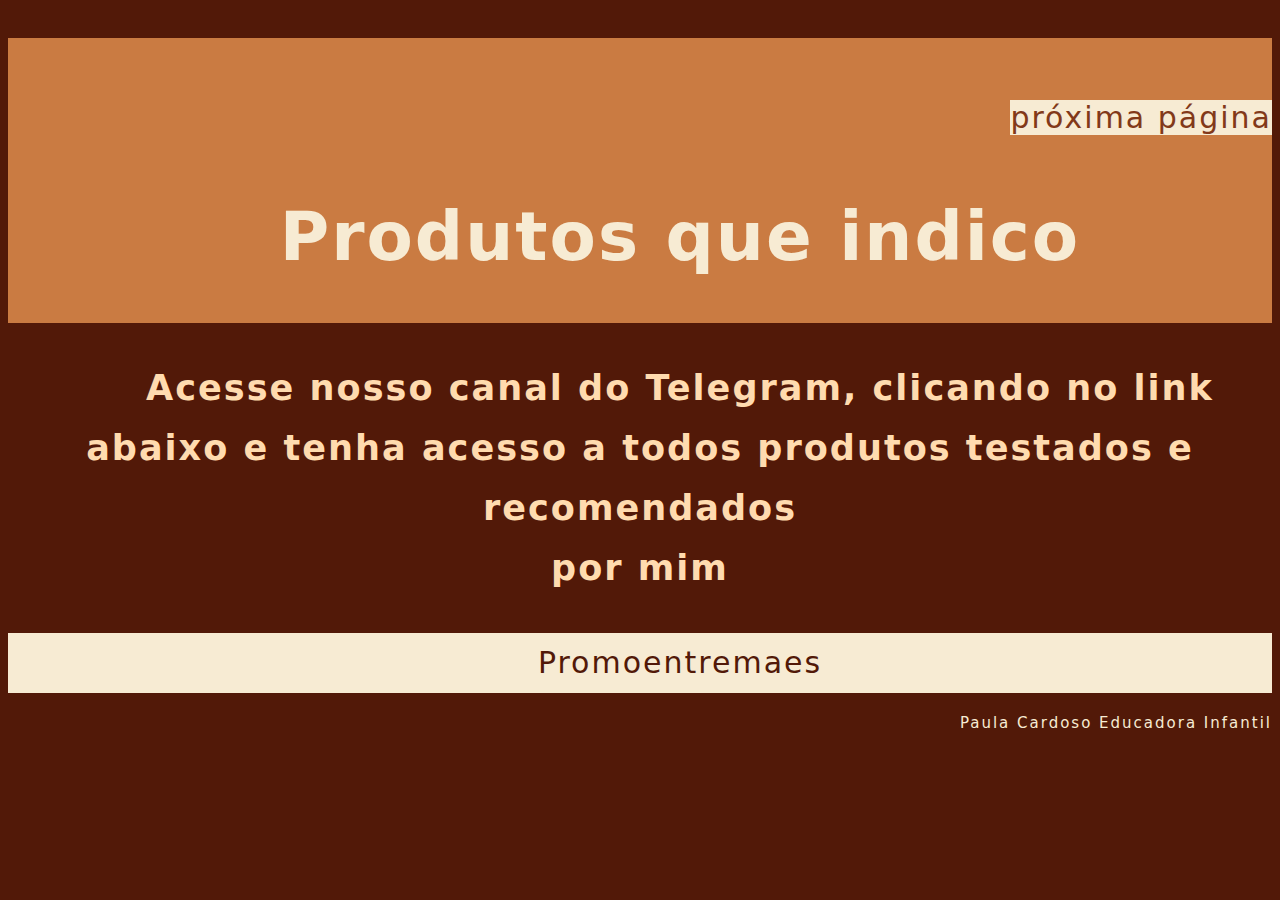
<file: SITE PAULA 3/produtos.html>
<!DOCTYPE html>
<html lang="pt-br">
<head>
    <meta charset="UTF-8">
    <meta name="viewport" content="width=device-width, initial-scale=1.0">
    <link rel="stylesheet" href="produtos.css">
    <title>Produtos</title>
</head>
<header>
    <div id="página"><li><a href="news.html">próxima página</a></li></div>
    <h2>Produtos que indico</h2></header>
<body>
    <h3>Acesse nosso canal do Telegram, clicando no link abaixo e tenha acesso a todos produtos testados e recomendados <br>
          por mim</h3>
    <a class="link" href="https://t.me/promoentremaes">Promoentremaes</a>
</body>
<footer>Paula Cardoso Educadora Infantil</footer>
</html>
</file>
<file: contato.css>
header h2 {
    font-family: system-ui, -apple-system, BlinkMacSystemFont, 'Segoe UI', Roboto, Oxygen, Ubuntu, Cantarell, 'Open Sans', 'Helvetica Neue', sans-serif;
    font-size: 50px;
    color: #521908;
    line-height: 2;
    text-align: center;
    height:20vh;
    padding-top: 30px;    
    background-color:#f7ebd3;
    border-radius: 10px;
}

body {
    font-family: system-ui, -apple-system, BlinkMacSystemFont, 'Segoe UI', Roboto, Oxygen, Ubuntu, Cantarell, 'Open Sans', 'Helvetica Neue', sans-serif;
    font-size: 30px;
    line-height: 1.5;
    color:chocolate;
    text-align: center;
    height: 15vh;
}
body strong {
    color:#823919;
}


#página {
    text-align: right;
    font-size: 22px;
    list-style: none;
    padding-left: 1150px;
    
}



#produtos {
text-align:left;
font-size: 22px;
list-style: none;
padding-left:100px;
}

#página a {    
color:#823919;
}

#produtos a {
color:#823919;
}

#controle {
    display:flex;
}


footer {
    text-align: center;
    color:#521908;
    font-size: 22px;
}
</file>
<file: dicas.css>
.container2 {
    display: flex;
    overflow-x: auto;
    max-height: 700px;
    max-width: 1100px;
    background-color: white;
    padding-left: 10%;
    padding-right: 20%;
    font-family:system-ui, -apple-system, BlinkMacSystemFont, 'Segoe UI', Roboto, Oxygen, Ubuntu, Cantarell, 'Open Sans', 'Helvetica Neue', sans-serif;
   }

.container3 {
    display: flex;
    overflow-x: auto;
    max-height: 700px;
    max-width: 1100px;
    background-color: white;
    padding-left: 10%;
    padding-right: 20%;
    font-family: system-ui, -apple-system, BlinkMacSystemFont, 'Segoe UI', Roboto, Oxygen, Ubuntu, Cantarell, 'Open Sans', 'Helvetica Neue', sans-serif;
}

.container4 {
    display: flex;
    overflow-x: auto;
    max-height: 700px;
    max-width: 1100px;
    background-color: white;
    padding-left: 10%;
    padding-right: 20%;
    font-family: system-ui, -apple-system, BlinkMacSystemFont, 'Segoe UI', Roboto, Oxygen, Ubuntu, Cantarell, 'Open Sans', 'Helvetica Neue', sans-serif;
}

.container5 {
    display: flex;
    max-height: 700px;
    max-width: 1100px;
    background-color: white;
    padding-left: 25%;
    padding-bottom: 5%;
}

h2{
    color:#521908;
    text-align: center;
    font-size: 40px;
    font-family:system-ui, -apple-system, BlinkMacSystemFont, 'Segoe UI', Roboto, Oxygen, Ubuntu, Cantarell, 'Open Sans', 'Helvetica Neue', sans-serif;
}

 img{
    text-align: center;
    max-width: 550px;
    max-height: 350px;
    margin:15px;
}

header {
    margin: 10px;
    background-color: white;
    font-family:system-ui, -apple-system, BlinkMacSystemFont, 'Segoe UI', Roboto, Oxygen, Ubuntu, Cantarell, 'Open Sans', 'Helvetica Neue', sans-serif;
    height: 25vh;
    border-radius: 10px;
    padding-top: 15px;
    padding-bottom: 15px;
    padding-left: 10px;
    padding-right: 10px;
}
header p {
    background-color: #f7ebd3;
    color:#521908;
    font-size: 34px;
    text-align: center;
    border-radius: 10px ;
}
body {
    
    background-color: white;
    display:flow-root;
    align-items: center;
    height: 50vh;
}
p{
    color:#823919;
    font-size: 24px;
    letter-spacing: 1px;
    line-height: 1.5;
    text-align: center;
    
}

#post1 {
    border-color: #823919 solid 2px;
    border-top: #823919;
    padding-top: 10%;
}

#página {
    text-align: right;
    font-size: 22px;
    list-style: none;
    padding-left: 1150px;
    
}

#sobre {
text-align:left;
font-size: 22px;
list-style: none;
padding-left:100px;

}

#página a {    
color:#521908;
font-size: 22px;
}

#sobre a {
color:#521908;
font-size: 22px;
}

#controle {
    display:flex;
}

footer {
    text-align: right;
    font-size: 15px;
    color:#823919;
}

@media (max-width:999px) {

    header {
        overflow-x:hidden;
    }

    body {
        overflow-x:hidden;
    }
    
}
</file>
<file: início.css>
* {
    margin: 20px;
}

header {
    background-color:#f7ebd3;
    letter-spacing: 1px;
    border-color: black solid 5px;
    border-radius: 8px;
    }
header h2 {
    color:#521908;
    font-size: 45px;
    text-align: justify;
    padding-left: 100px;
    }
#página {
        text-align:right;
        font-size: 22px;
        list-style: none;
        padding-left:100px;
    }
    
#home {
    text-align:left;
    font-size: 22px;
    list-style: none;
    padding-right: 320px;
}

#página a {    
    color:#521908;
    font-size: 22px;
}

#home a {
    color:#521908;
    font-size: 22px;
}

body {
    background-color: white;
    color:#823919;
    padding-left: 100px;
    padding-right: 100px;
    font-size: 30px;
    text-indent: 10rem;
    letter-spacing: 2px;
    padding-top: 30px;
    padding-bottom: 30px;
    line-height: 2em;
}

#parte1 p{
    background-color: white;
    font-size: 30px;
    border:#ca7b42 solid 5px;
    border-radius: 5px;
}

#parte2 p{
    color:#823919;
    text-align: center;
    line-height: 1.5;
    background-color: white;
    border:#ca7b42 solid 5px;
    border-radius: 5px;
    padding-top: 20px;
    padding-bottom: 15px;
    border-radius: 5px;
}

#parte2 h3 {
    color:#ca7b42;
    text-align: left;
    line-height: 1.5;
    padding-top: 15px;
    font-size: 38px;
    background-color: white;
    border-radius: 8px;
 }

    img {
        padding-left: 90px;
        text-align: center;
 }

 #controle {
    display:flex;
    color:#823919;
 }
footer {
        text-align: right;
        font-size: 15px;
        color:#823919;
    }

 @media (max-width:999px) {

        header {
            overflow-x:hidden;
        }

        body {
            overflow-x:hidden;
        }

        img {
            max-width: 450px;
            max-height: 350px;
            margin:0;
        }
        
    }
</file>
<file: news.css>
* {
    margin:0;
    padding:0;
    box-sizing: border-box;
}

body{
    background: white;
    min-height: 100vh;
    display: flex;
    align-items: center;
    justify-content: center;
    flex-direction: column;
    font-family:system-ui, -apple-system, BlinkMacSystemFont, 'Segoe UI', Roboto, Oxygen, Ubuntu, Cantarell, 'Open Sans', 'Helvetica Neue', sans-serif;
    padding-left: 1rem;
    padding-right: 1rem;
}

h1,
h2,
h3 {
    font-size: 3rem;
    color: #823919;
    margin-bottom: 2rem;
    text-align: center;
    line-height: 1.2;
    padding-top: 30px;
}

h1 before {
content:".";
display: block;
}

h2 before {
    content:icon;
    display: block;
}

.form {
    width:100%;
    max-width: 32rem;
    font-size: 1.125rem;
}

.form label,
.form input,
.form textarea,
.form button {
    display: block;
    width:100%;
}

.form label {
    color:#ca7b42;
    line-height: 1;
    margin-bottom: 0.5rem;
    text-transform: uppercase;
}

.form input,
.form textarea {
    font: inherit;
    padding: 0.8rem;
    margin-bottom: 1rem;
    border:1px solid #521908;
    border-radius: 8px;
    }

.form  textarea {
    min-height: 13rem;
    resize: vertical;
}    

.form input  hover,
.form input  focus,
.form textarea  hover,
.form textarea  focus {
.outline none
.border-color: none;
box-shadow: 0 0 0 3px #4dc8ff;
}

.form button {
    display:block;
    padding: 1rem;
    background:#ca7b42;
    color: #521908;
    font:inherit;
    text-transform: uppercasse;
    border:none;
    border-radius: 8px;
    cursor: pointer;
    transition: 0.2s;
}

.form button:hover
.form button:focus {
    outline: none;
    background: #09d;
}

#contato {
text-align:left;
font-size: 22px;
list-style: none;
padding-right: 1100px;
}

#contato a {
color: #823919;
}

footer {
    text-align: right;
    font-size: 15px;
    color:#521908;
}

@media (max-width:999px) {

    header {
        overflow-x:hidden;
    }

    body {
        overflow-x:hidden;
    }
    
}
</file>
<file: produtos.css>
header {
    text-align: center;
    font-size: 45px;
    font-family:system-ui, -apple-system, BlinkMacSystemFont, 'Segoe UI', Roboto, Oxygen, Ubuntu, Cantarell, 'Open Sans', 'Helvetica Neue', sans-serif;
    background-color: white;
    padding-top: 70px;
    padding-bottom: 50px;
}


body {
    
    color:#521908;
    font-size: 30px;
    font-family:system-ui, -apple-system, BlinkMacSystemFont, 'Segoe UI', Roboto, Oxygen, Ubuntu, Cantarell, 'Open Sans', 'Helvetica Neue', sans-serif;
    text-indent: 5rem;
    letter-spacing: 2px;
    line-height: 2em;
    text-align: center;
    padding-top: 30px;
    }

    h2{
        background-color: #f7ebd3;
        border-radius: 15px;
        padding-bottom: 20px;
        padding-top: 15px;
    }

h3 {
    padding-left: 30px;
    padding-right: 30px;
    color:#a38866;
}
.link {
    background-color: #ca7b42;
    border-radius: 10px;
    padding-left: 20px;
    padding-bottom: 8px;
}
    

a {
    color:#521908;
    text-decoration: none;
    font-size: 30px;
    text-align: center;
    
  }

 
body a:hover {
    opacity: 0.5;

  }
#página {
    text-align: right;
    font-size: 15px;
    list-style: none;
    padding-left: 800px;
}

#dicas {
text-align:left;
font-size: 15px;
list-style: none;
padding-left:150px;
}

#página a {    
color:#521908;
font-size: 22px;
}

#dicas a {
color:#521908;
font-size:22px;
}

#controle {
    display:flex;
}

  footer {
    text-align: right;
    font-size: 15px;
    color:#823919;
}

@media (max-width:999px) {

    header {
        overflow-x:hidden;
    }

    body {
        overflow-x:hidden;
    }
    
}
</file>
<file: SITE PAULA 3/dicas.css>
.container2 {
    display: flex;
    overflow-x: auto;
    max-height: 700px;
    max-width: 1100px;
    background-color: #823919;
    padding-left: 20%;
    padding-right: 20%;
    font-family:system-ui, -apple-system, BlinkMacSystemFont, 'Segoe UI', Roboto, Oxygen, Ubuntu, Cantarell, 'Open Sans', 'Helvetica Neue', sans-serif;
   }

.container3 {
    display: flex;
    overflow-x: auto;
    max-height: 700px;
    max-width: 1400px;
    background-color: #823919;
    padding-left: 20%;
    padding-right: 20%;
    font-family: system-ui, -apple-system, BlinkMacSystemFont, 'Segoe UI', Roboto, Oxygen, Ubuntu, Cantarell, 'Open Sans', 'Helvetica Neue', sans-serif;
}

.container4 {
    display: flex;
    overflow-x: auto;
    max-height: 700px;
    max-width: 1400px;
    background-color: #823919;
    padding-left: 20%;
    padding-right: 20%;
    font-family: system-ui, -apple-system, BlinkMacSystemFont, 'Segoe UI', Roboto, Oxygen, Ubuntu, Cantarell, 'Open Sans', 'Helvetica Neue', sans-serif;
}

.container5 {
    display: flex;
    max-height: 700px;
    max-width: 1200px;
    background-color: #823919;
    padding-left: 25%;
    padding-bottom: 5%;
}

h2{
    color:#ffdbaf;
    text-align: center;
    font-size: 40px;
    font-family:system-ui, -apple-system, BlinkMacSystemFont, 'Segoe UI', Roboto, Oxygen, Ubuntu, Cantarell, 'Open Sans', 'Helvetica Neue', sans-serif;
}

 img{
    text-align: center;
    max-width: 650px;
    max-height: 450px;
    margin:15px;
}

header {
    margin: 10px;
    background-color: #521908;
    font-family:system-ui, -apple-system, BlinkMacSystemFont, 'Segoe UI', Roboto, Oxygen, Ubuntu, Cantarell, 'Open Sans', 'Helvetica Neue', sans-serif;
    height: 25vh;
    border-radius: 5%;
    padding-top: 15px;
    padding-bottom: 15px;
    padding-left: 10px;
    padding-right: 10px;
}
header p {
    background-color: #ffdbaf;
    color:#823919;
    font-size: 34px;
    text-align: center;
}
body {
    
    background-color: #823919;
    display:flow-root;
    align-items: center;
    height: 50vh;
}
p{
    color:#F7EBD3;
    font-size: 24px;
    letter-spacing: 1px;
    line-height: 1.5;
    text-align: center;
    
}

#post1 {
    border-color: #F7EBD3 solid 2px;
    border-top: #F7EBD3;
    padding-top: 10%;
}

#página {
    text-align: right;
    font-size: 22px;
    list-style: none;
}

#página a {
    color:#f7ebd3;
}

footer {
    text-align: right;
    font-size: 15px;
    color:#ffdbaf
}
</file>
<file: SITE PAULA 3/início.css>
* {
    margin: 20px;
}

header {
    background-color:#f7ebd3;
    letter-spacing: 1px;
    border-color: black solid 5px;
    border-radius: 8px;
    }
header h2 {
    color:#823919;
    font-size: 45px;
    padding-left: 60px;
    }
#página {
        text-align:end;
        font-size: 22px;
        list-style: none;
    }
    
#home {
    text-align:start;
    font-size: 22px;
    list-style: none;
}

body {
    background-color: #521908;
    color:#f7ebd3;
    padding-left: 100px;
    padding-right: 100px;
    font-size: 30px;
    text-indent: 10rem;
    letter-spacing: 2px;
    padding-top: 30px;
    padding-bottom: 30px;
    line-height: 2em;
         
    
}

#parte1 p{
    background-color: #ca7b42;
    font-size: 30px;
    border:#ca7b42 solid 5px;
    border-radius: 5px;
}

#parte2 p{
    color:#ca7b42;
    text-align: center;
    line-height: 1.5;
    background-color: #ffdbaf;
    padding-top: 20px;
    padding-bottom: 15px;
    border-radius: 5px;


}

#parte2 h3 {
    color:#ca7b42;
    text-align: center;
    line-height: 1.5;
    padding-top: 15px;
    font-size: 38px;
    background-color: #f7ebd3;
    border-radius: 8px;
    }

    img {
        padding-left: 90px;
        text-align: center;
    }
 #controle {
    display:flex;
    color:#823919;
 }
    footer {

        text-align: right;
        font-size: 15px;
        color:#ffdbaf
    }
</file>
<file: SITE PAULA 3/news.css>
* {
    margin:0;
    padding:0;
    box-sizing: border-box;
}

body{
    background: #823919;
    min-height: 100vh;
    display: flex;
    align-items: center;
    justify-content: center;
    flex-direction: column;
    font-family:system-ui, -apple-system, BlinkMacSystemFont, 'Segoe UI', Roboto, Oxygen, Ubuntu, Cantarell, 'Open Sans', 'Helvetica Neue', sans-serif;
    padding-left: 1rem;
    padding-right: 1rem;
}

h1,
h2,
h3 {
    font-size: 3rem;
    color: #f7ebd3;
    margin-bottom: 2rem;
    text-align: center;
    line-height: 1.2;
}

h1 before {
content:".";
display: block;
}

h2 before {
    content:icon;
    display: block;
}

.form {
    width:100%;
    max-width: 32rem;
    font-size: 1.125rem;
}

.form label,
.form input,
.form textarea,
.form button {
    display: block;
    width:100%;
}

.form label {
    color:#fff;
    line-height: 1;
    margin-bottom: 0.5rem;

}

.form input,
.form textarea {
    font: inherit;
    padding: 0.8rem;
    margin-bottom: 1rem;
    border:1px solid transparent;
    border-radius: 8px;
    }

.form  textarea {
    min-height: 13rem;
    resize: vertical;
}    

.form input  hover,
.form input  focus,
.form textarea  hover,
.form textarea  focus {
.outline none
.border-color: none;
box-shadow: 0 0 0 3px #4dc8ff;
}

.form button {
    display:block;
    padding: 1rem;
    background:#ffdbaf;
    color: #521908;
    font:inherit;
    text-transform: uppercasse;
    border:none;
    border-radius: 8px;
    cursor: pointer;
    transition: 0.2s;
}

.form button:hover
.form button:focus {
    outline: none;
    background: #09d;
}

#página {
    text-align: right;
    font-size: 22px;
    list-style: none;
}

#página a {
    color:#f7ebd3;
}


footer {

    text-align: right;
    font-size: 15px;
    color:#ffdbaf
}
</file>
<file: SITE PAULA 3/produtos.css>
header {
    text-align: center;
    font-size: 45px;
    font-family:system-ui, -apple-system, BlinkMacSystemFont, 'Segoe UI', Roboto, Oxygen, Ubuntu, Cantarell, 'Open Sans', 'Helvetica Neue', sans-serif;
    background-color: #ca7b42;
    padding-top: 50px;
    padding-top: 50px;
}


body {
    background-color: #521908;
    color:#f7ebd3;
    font-size: 30px;
    font-family:system-ui, -apple-system, BlinkMacSystemFont, 'Segoe UI', Roboto, Oxygen, Ubuntu, Cantarell, 'Open Sans', 'Helvetica Neue', sans-serif;
    text-indent: 5rem;
    letter-spacing: 2px;
    line-height: 2em;
    text-align: center;
    padding-top: 30px;
    display: grid;

}

h3 {
    padding-left: 30px;
    padding-right: 30px;
    color:#ffdbaf;
}

a {
    color:#823919;
   
}

a {
    color:#521908;
    text-decoration: none;
    transition: 0.3s;
    font-size: 30px;
    background-color: #f7ebd3;
    text-align: center;
  }
  
  a:hover {
    opacity: 0.7;
  }

  #página {
    text-align: right;
    font-size: 22px;
    list-style: none;
}

#página a {
    color:#823919;
}

  footer {
    text-align: right;
    font-size: 15px;
    color:#f7ebd3;
}
</file>
